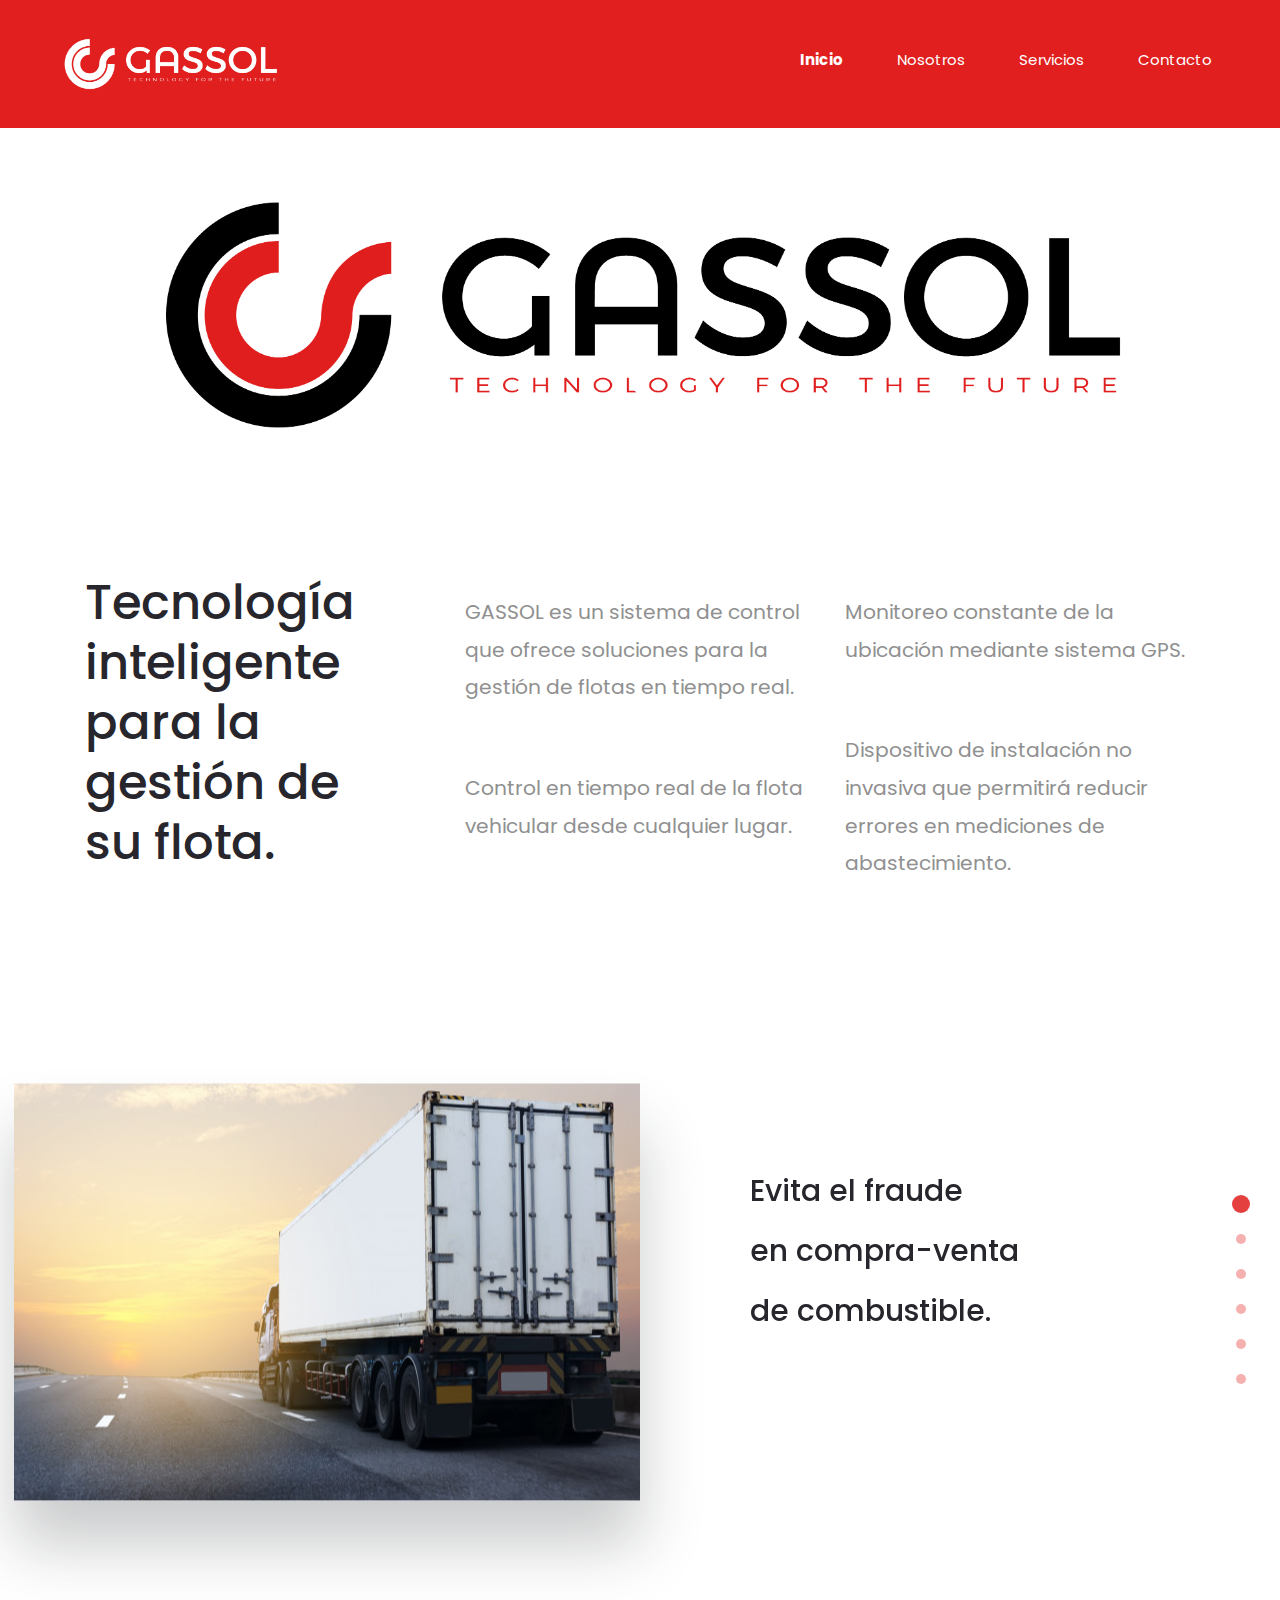
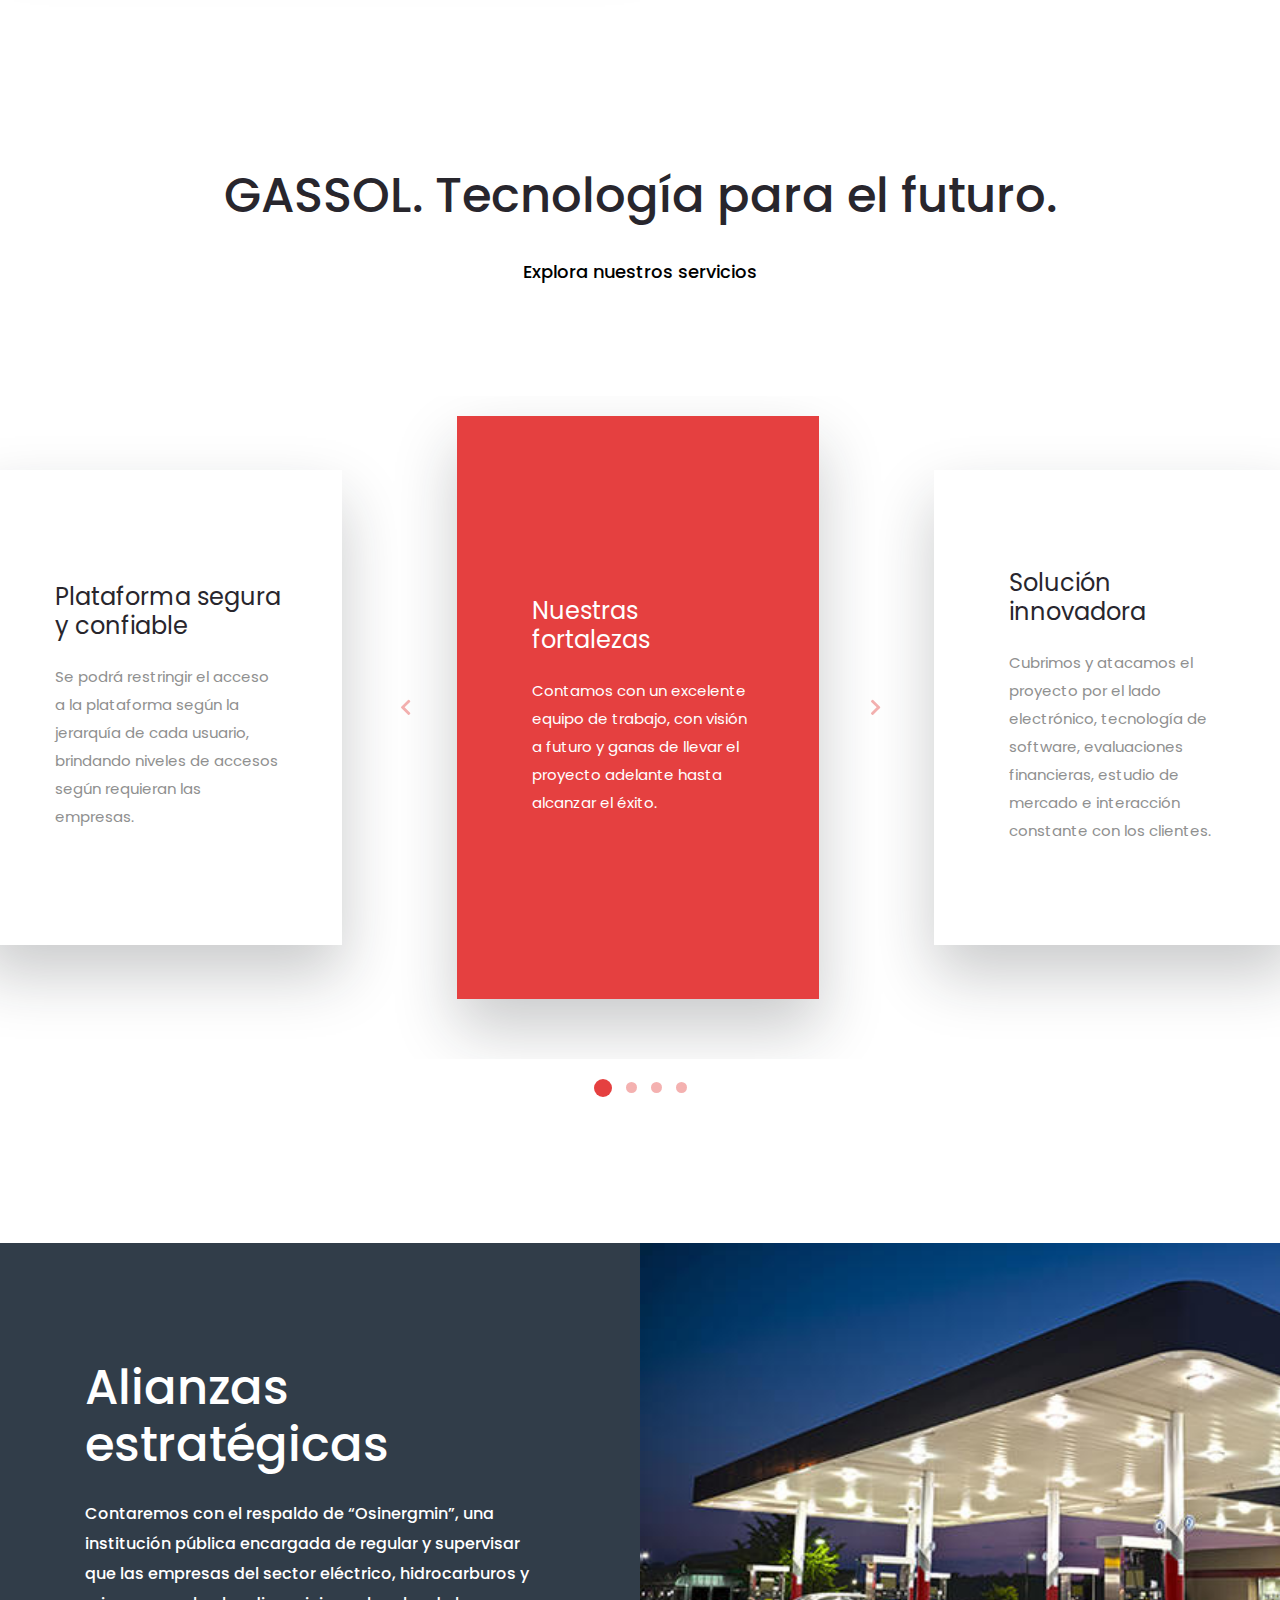
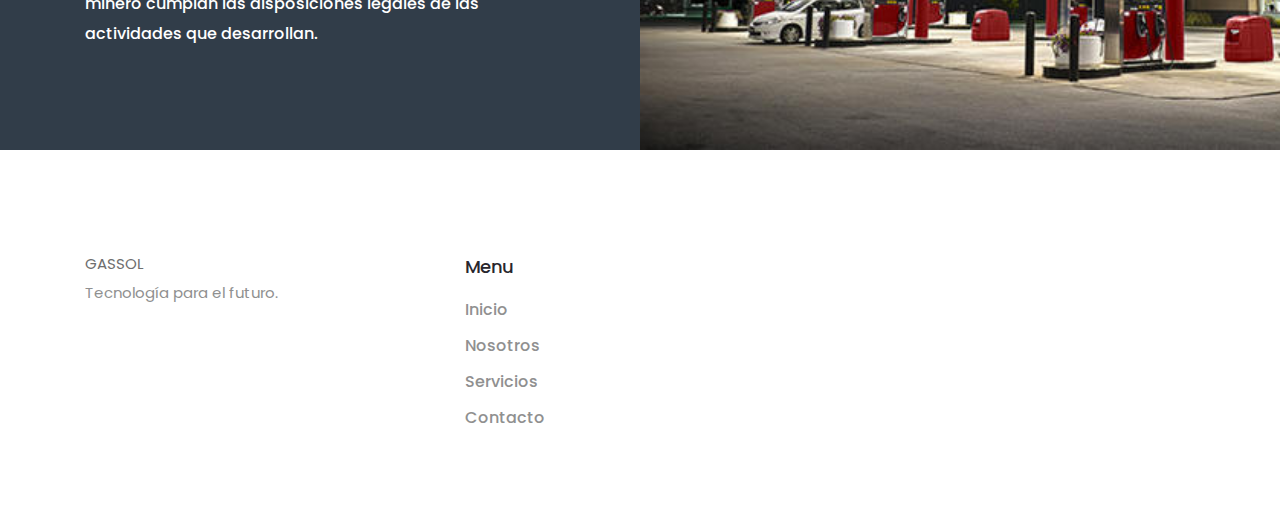
<file: index.html>
<!DOCTYPE html>
<html lang="en">
<head>
<title>Gassol</title>
<meta charset="utf-8">
<meta http-equiv="X-UA-Compatible" content="IE=edge">
<meta name="description" content="RanGO Project">
<meta name="viewport" content="width=device-width, initial-scale=1">
<link rel="stylesheet" type="text/css" href="styles/bootstrap4/bootstrap.min.css">
<link href="plugins/fontawesome-free-5.0.1/css/fontawesome-all.css" rel="stylesheet" type="text/css">
<link rel="stylesheet" type="text/css" href="plugins/OwlCarousel2-2.2.1/owl.carousel.css">
<link rel="stylesheet" type="text/css" href="plugins/OwlCarousel2-2.2.1/owl.theme.default.css">
<link rel="stylesheet" type="text/css" href="plugins/OwlCarousel2-2.2.1/animate.css">
<link rel="stylesheet" type="text/css" href="plugins/slick-1.8.0/slick.css">
<link href="plugins/icon-font/styles.css" rel="stylesheet" type="text/css">
<link rel="stylesheet" type="text/css" href="styles/main_styles.css">
<link rel="stylesheet" type="text/css" href="styles/responsive.css">
</head>

<body>

<div class="super_container">
	
	<!-- Header -->

	<header class="header d-flex flex-row justify-content-end align-items-center trans_200">
		
		<!-- Logo -->
		<div class="logo mr-auto">
			<img src="images/gassol_header.png" alt="header-logo" height="100" />
		</div>

		<!-- Navigation -->
		<nav class="main_nav justify-self-end text-right">
			<ul>
				<li class="active"><a href="#">Inicio</a></li>
				<li><a href="about.html">Nosotros</a></li>
				<li><a href="services.html">Servicios</a></li>
				<li><a href="contact.html">Contacto</a></li>
			</ul>
		</nav>

		<!-- Hamburger -->
		<div class="hamburger_container bez_1">
			<i class="fas fa-bars trans_200"></i>
		</div>
		
	</header>

	<!-- Menu -->

	<div class="menu_container">
		<div class="menu menu_mm text-right">
			<div class="menu_close"><i class="far fa-times-circle trans_200"></i></div>
			<ul class="menu_mm">
				<li class="menu_mm active"><a href="#">Inicio</a></li>
				<li class="menu_mm"><a href="about.html">Nosotros</a></li>
				<li class="menu_mm"><a href="services.html">Servicios</a></li>
				<li class="menu_mm"><a href="contact.html">Contacto</a></li>
			</ul>
		</div>
	</div>

	<!-- Home -->

	<div class="home">
		<div class="home_background_container prlx_parent">
			<div class="home_background" style="background-image:url(images/gassol_bg.png)"></div>
		</div>
		
		<div class="next_section_scroll">
			<div class="next_section nav_links" data-scroll-to=".icon_boxes">
				<i class="fas fa-chevron-down trans_200"></i>
				<i class="fas fa-chevron-down trans_200"></i>
			</div>
		</div>
			
	</div>

	<!-- Icon Boxes -->

	<div class="icon_boxes">
		<div class="container">
			<div class="row">
				<div class="col-lg-4">
					<div class="icon_box_title">
						<h1>Tecnología inteligente para la gestión de su flota.</h1>
					</div>
				</div>

				<div class="col-lg-4 icon_box_col">

					<!-- Icon Box Item -->
					<div class="icon_box_item">
						<!-- <h2>Great team</h2> -->
						<p>GASSOL es un sistema de control que ofrece soluciones para la gestión de flotas en tiempo real.</p>
					</div>

					<!-- Icon Box Item -->
					<div class="icon_box_item">
						<p>Control en tiempo real de la flota vehicular desde cualquier lugar.</p>
					</div>

				</div>

				<div class="col-lg-4 icon_box_col">

					<!-- Icon Box Item -->
					<div class="icon_box_item">
						<p>Monitoreo constante de la ubicación mediante sistema GPS.</p>
					</div>

					<!-- Icon Box Item -->
					<div class="icon_box_item">
						<p>Dispositivo de instalación no invasiva que permitirá reducir errores en mediciones de abastecimiento.</p>
					</div>
					
				</div>
			</div>
		</div>
	</div>

	<!-- Vertical Slider Section -->

	<div class="v_slider_section">
		<div class="container fill_height">
			<div class="row fill_height">

				<div class="col-lg-6 v_slider_section_image">
					<div class="v_slider_image">
						<img src="images/gassol_camion.jpg" alt="">
					</div>
				</div>

				<div class="col-lg-5 offset-lg-1 v_slider_content d-flex flex-column justify-content-center">
					<div class="v_slider_container">

						<!-- Vertical Slider -->
						<div class="v_slider">

							<!-- Vertical Slider Item -->
							<div class="v_slider_item">
								<h1>Evita el fraude</h1>
								<h1>en compra-venta</h1>
								<h1>de combustible.</h1>
							</div>

							<!-- Vertical Slider Item -->
							<div class="v_slider_item">
								<h1>Impide el manejo</h1>
								<h1>no autorizado</h1>
								<h1>de combustible.</h1>
							</div>

							<!-- Vertical Slider Item -->
							<div class="v_slider_item">
								<h1>Alta precisión en</h1>
								<h1>medición de abastecimiento</h1>
								<h1>de combustible.</h1>
							</div>

							<!-- Vertical Slider Item -->
							<div class="v_slider_item">
								<h1>Información detallada</h1>
								<h1>del rendimiento</h1>
								<h1>de combustible.</h1>
							</div>

							<!-- Vertical Slider Item -->
							<div class="v_slider_item">
								<h1>Gestiona la información</h1>
							  <h1>para el análisis</h1>
								<h1>detallado.</h1>
							</div>

							<!-- Vertical Slider Item -->
							<div class="v_slider_item">
								<h1>Proporciona un</h1>
								<h1>historial de recargas.</h1>
							</div>

						</div>
					</div>
				</div>

			</div>
		</div>
	</div>


	<!-- Services -->

	<div class="services">
		<div class="container">
			<div class="row">
				<div class="col text-center">
					<div class="section_title">
						<h1>GASSOL. Tecnología para el futuro.</h1>
						<span>Explora nuestros servicios</span>
					</div>
				</div>
			</div>
		</div>

		<div class="h_slider_container services_slider_container">
			<div class="service_slider_outer">
				<!-- Services Slider -->
				<div class="owl-carousel owl-theme services_slider">
					
					<!-- Services Slider Item-->
					<div class="owl-item services_item">
						<div class="services_item_inner">
							<div class="service_item_content">
								<div class="service_item_title">
									<h2>Nuestras fortalezas</h2>
								</div>
								<p>Contamos con un excelente equipo de trabajo, con
									visión a futuro y ganas de llevar el proyecto adelante
									hasta alcanzar el éxito.</p>
							</div>
						</div>
					</div>

					<!-- Services Slider Item-->
					<div class="owl-item services_item">
						<div class="services_item_inner">
							<div class="service_item_content">
								<div class="service_item_title">
									<h2>Solución innovadora</h2>
								</div>
								<p>Cubrimos y atacamos el
									proyecto por el lado electrónico, tecnología de
									software, evaluaciones financieras, estudio de
									mercado e interacción constante con los clientes.</p>
							</div>
						</div>
					</div>

					<!-- Services Slider Item-->
					<div class="owl-item services_item">
						<div class="services_item_inner">
							<div class="service_item_content">
								<div class="service_item_title">
									<h2>Gestión de flotas</h2>
								</div>
								<p>Contamos con un desarrollo
									tecnológico innovador, que ofrece a los clientes la
									oportunidad de controlar y monitorear a toda su flota
									en tiempo real, desde cualquier parte del país y en
									cualquier vehículo.</p>
							</div>
						</div>
					</div>

					<!-- Services Slider Item-->
					<div class="owl-item services_item">
						<div class="services_item_inner">
							<div class="service_item_content">
								<div class="service_item_title">
									<h2>Plataforma segura y confiable</h2>
								</div>
								<p>Se podrá restringir el acceso a la plataforma según la jerarquía de cada
									usuario, brindando niveles de accesos según requieran las empresas.</p>
							</div>
						</div>
					</div>
				</div>
			
				<div class="services_slider_nav services_slider_nav_left"><i class="fas fa-chevron-left trans_200"></i></div>
				<div class="services_slider_nav services_slider_nav_right"><i class="fas fa-chevron-right trans_200"></i></div>

			</div>
		</div>
	</div>

	<!-- Features -->

	<!-- Call to action -->

	<div class="cta">		
		<div class="container">
			<div class="row">
				<div class="col-lg-5 order-lg-1 order-2">
					<div class="cta_content">
						<h1>Alianzas estratégicas</h1>
						<p>Contaremos con el respaldo de “Osinergmin”, una institución
							pública encargada de regular y supervisar que las empresas del sector
							eléctrico, hidrocarburos y minero cumplan las disposiciones legales de las
							actividades que desarrollan.</p>
					</div>
				</div>

				<div class="col-lg-6 offset-lg-1 order-lg-2 order-1">
					<div class="cta_image d-flex flex-column justify-content-end">
						<img src="images/gassol_grifo.jpg">
					</div>
				</div>
			</div>
		</div>
	</div>

	<!-- Footer -->

	<footer class="footer">
		<div class="container">
			<div class="row">	
				<div class="col-lg-4">
					<!-- Footer Intro -->
					<div class="footer_intro">

						<!-- Logo -->
						<div class="logo footer_logo">
							GASSOL
						</div>

						<p>Tecnología para el futuro.</p>
					</div>

				</div>

				<!-- Footer Menu -->
				<div class="col-lg-2">

					<div class="footer_col">
						<div class="footer_col_title">Menu</div>
						<ul>
							<li><a href="#">Inicio</a></li>
							<li><a href="#">Nosotros</a></li>
							<li><a href="#">Servicios</a></li>
							<li><a href="#">Contacto</a></li>
						</ul>
					</div>

				</div>

			</div>

			<div class="row">
				<div class="col">
					<!-- Copyright -->
					<div class="footer_cr_2">Todos los derechos reservados</div>
				</div>
			</div>
		</div>
	</footer>

</div>

<script src="js/jquery-3.2.1.min.js"></script>
<script src="styles/bootstrap4/popper.js"></script>
<script src="styles/bootstrap4/bootstrap.min.js"></script>
<script src="plugins/greensock/TweenMax.min.js"></script>
<script src="plugins/greensock/TimelineMax.min.js"></script>
<script src="plugins/scrollmagic/ScrollMagic.min.js"></script>
<script src="plugins/greensock/animation.gsap.min.js"></script>
<script src="plugins/greensock/ScrollToPlugin.min.js"></script>
<script src="plugins/slick-1.8.0/slick.js"></script>
<script src="plugins/OwlCarousel2-2.2.1/owl.carousel.js"></script>
<script src="plugins/scrollTo/jquery.scrollTo.min.js"></script>
<script src="plugins/easing/easing.js"></script>
<script src="js/custom.js"></script>
</body>

</html>
</file>
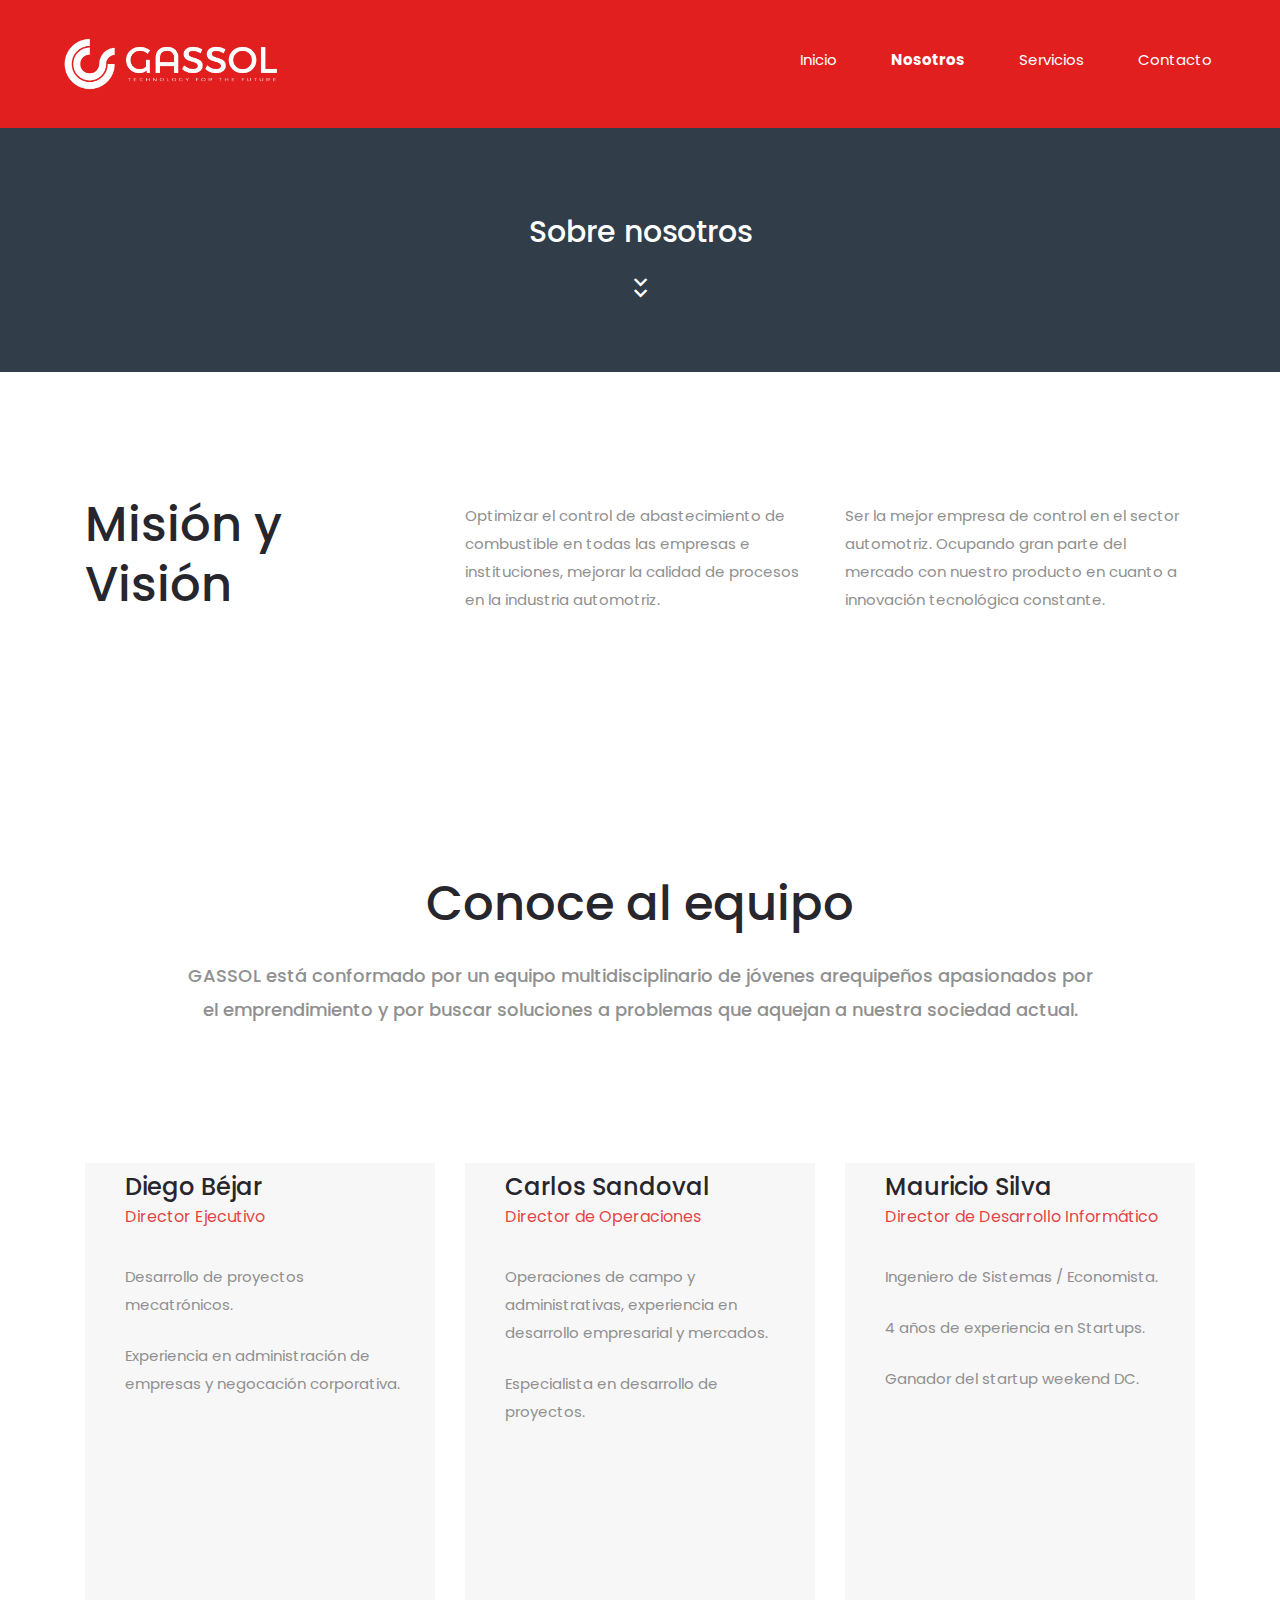
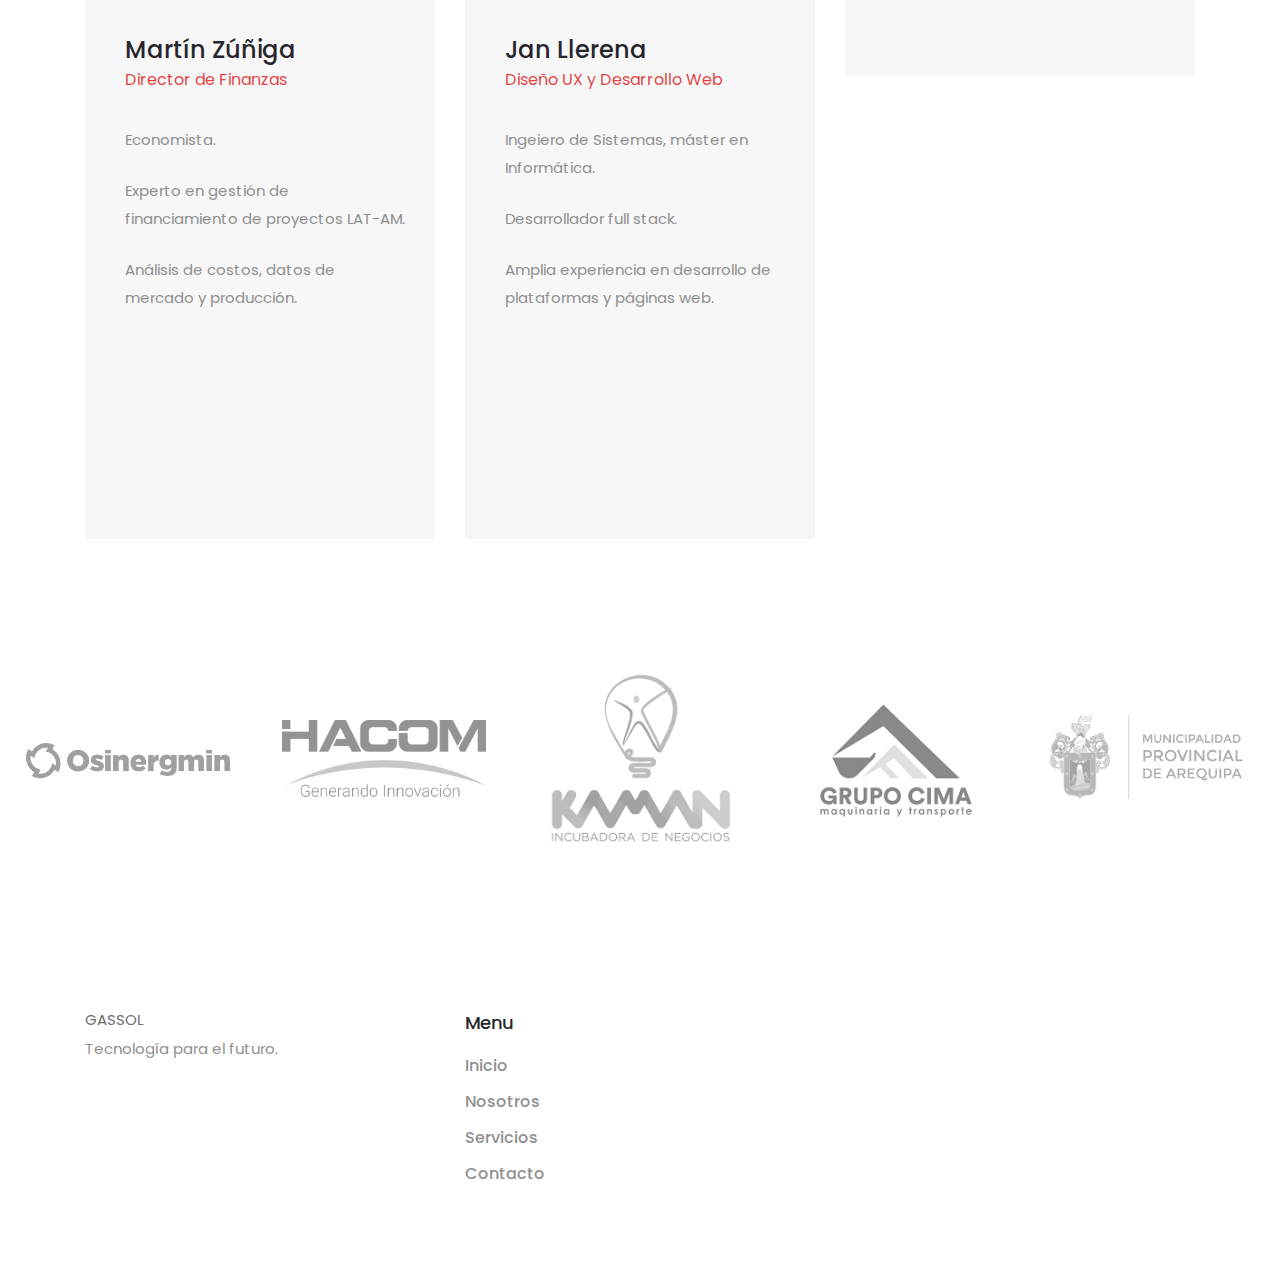
<file: about.html>
<!DOCTYPE html>
<html lang="en">
<head>
<title>Gassol</title>
<meta charset="utf-8">
<meta http-equiv="X-UA-Compatible" content="IE=edge">
<meta name="description" content="RanGO Project">
<meta name="viewport" content="width=device-width, initial-scale=1">
<link rel="stylesheet" type="text/css" href="styles/bootstrap4/bootstrap.min.css">
<link href="plugins/fontawesome-free-5.0.1/css/fontawesome-all.css" rel="stylesheet" type="text/css">
<link rel="stylesheet" type="text/css" href="plugins/OwlCarousel2-2.2.1/owl.carousel.css">
<link rel="stylesheet" type="text/css" href="plugins/OwlCarousel2-2.2.1/owl.theme.default.css">
<link rel="stylesheet" type="text/css" href="plugins/OwlCarousel2-2.2.1/animate.css">
<link rel="stylesheet" type="text/css" href="plugins/slick-1.8.0/slick.css">
<link rel="stylesheet" type="text/css" href="styles/about_styles.css">
<link rel="stylesheet" type="text/css" href="styles/about_responsive.css">
</head>

<body>

<div class="super_container">
	<!-- Header -->

	<header class="header d-flex flex-row justify-content-end align-items-center trans_200">
		
			<!-- Logo -->
			<div class="logo mr-auto">
				<img src="images/gassol_header.png" alt="header-logo" height="100" />
			</div>
	
			<!-- Navigation -->
			<nav class="main_nav justify-self-end text-right">
				<ul>
					<li><a href="index.html">Inicio</a></li>
					<li class="active"><a href="about.html">Nosotros</a></li>
					<li><a href="services.html">Servicios</a></li>
					<li><a href="contact.html">Contacto</a></li>
				</ul>
			</nav>
	
			<!-- Hamburger -->
			<div class="hamburger_container bez_1">
				<i class="fas fa-bars trans_200"></i>
			</div>
			
		</header>

	<!-- Menu -->

	<div class="menu_container">
		<div class="menu menu_mm text-right">
			<div class="menu_close"><i class="far fa-times-circle trans_200"></i></div>
			<ul class="menu_mm">
				<li class="menu_mm"><a href="index.html">Inicio</a></li>
				<li class="menu_mm active"><a href="about.html">Nosotros</a></li>
				<li class="menu_mm"><a href="services.html">Servicios</a></li>
				<li class="menu_mm"><a href="contact.html">Contacto</a></li>
			</ul>
		</div>
	</div>

	<!-- Home -->

	<div class="home">
		<div class="home_background_container prlx_parent">
			<div class="home_background" style="background-color:#313D49"></div>
		</div>
		
		<div class="home_title">
			<h2>Sobre nosotros</h2>
			<div class="next_section_scroll">
				<div class="next_section nav_links" data-scroll-to=".icon_boxes">
					<i class="fas fa-chevron-down trans_200"></i>
					<i class="fas fa-chevron-down trans_200"></i>
				</div>
			</div>
		</div>
	
	</div>

	<!-- Icon Boxes -->

	<div class="icon_boxes">
		<div class="container">
			<div class="row">
				<div class="col-lg-4">
					<div class="icon_box_title">
						<h1>Misión y Visión</h1>
					</div>
				</div>

				<div class="col-lg-4 icon_box_col">

					<!-- Icon Box Item -->
					<div class="icon_box_paragraph">
						<p>Optimizar el control de abastecimiento de combustible
								en todas las empresas e instituciones, mejorar la calidad de
								procesos en la industria automotriz.</p>
					</div>

				</div>

				<div class="col-lg-4 icon_box_col">

					<!-- Icon Box Item -->
					<div class="icon_box_paragraph">
						<p>Ser la mejor empresa de control en el sector automotriz.
								Ocupando gran parte del mercado con nuestro producto en
								cuanto a innovación tecnológica constante.</p>
					</div>
					
				</div>
			</div>
		</div>
	</div>

	<!-- Team -->

	<div class="team">
		<div class="container">
			<div class="row">
				<div class="col-lg-10 offset-lg-1 text-lg-center text-left team_title">
					<h1>Conoce al equipo</h1>
					<p>GASSOL está conformado por un equipo multidisciplinario de jóvenes arequipeños apasionados por el emprendimiento y por buscar soluciones a problemas que aquejan a nuestra sociedad actual.</p>
				</div>
			</div>
			<div class="row">
				
				<!-- Team Item -->
				<div class="col-lg-4 team_col">
					<div class="team_container trans_200">
						<!-- <div class="team_member_image"><img src="images/team_1.jpg" alt=""></div> -->
						<div class="team_member_content">
							<div class="team_member_name">Diego Béjar</div>
							<div class="team_member_title">Director Ejecutivo</div>
							<p>Desarrollo de proyectos mecatrónicos.</p>
							<p>Experiencia en administración de empresas y negocación corporativa.</p>
						</div>
					</div>
				</div>
				
				<!-- Team Item -->
				<div class="col-lg-4 team_col">
					<div class="team_container trans_200">
						<!-- <div class="team_member_image"><img src="images/team_2.jpg" alt=""></div> -->
						<div class="team_member_content">
							<div class="team_member_name">Carlos Sandoval</div>
							<div class="team_member_title">Director de Operaciones</div>
							<p>Operaciones de campo y administrativas, experiencia en desarrollo empresarial y mercados.</p>
							<p>Especialista en desarrollo de proyectos.</p>
						</div>
					</div>
				</div>
				
				<!-- Team Item -->
				<div class="col-lg-4 team_col">
					<div class="team_container trans_200">
						<!-- <div class="team_member_image"><img src="images/team_3.jpg" alt=""></div> -->
						<div class="team_member_content">
							<div class="team_member_name">Mauricio Silva</div>
							<div class="team_member_title">Director de Desarrollo Informático</div>
							<p>Ingeniero de Sistemas / Economista.</p>
							<p>4 años de experiencia en Startups.</p>
							<p>Ganador del startup weekend DC.</p>
						</div>
					</div>
				</div>

				<!-- Team Item -->
				<div class="col-lg-4 team_col">
					<div class="team_container trans_200">
						<!-- <div class="team_member_image"><img src="images/team_3.jpg" alt=""></div> -->
						<div class="team_member_content">
							<div class="team_member_name">Martín Zúñiga</div>
							<div class="team_member_title">Director de Finanzas</div>
							<p>Economista.</p>
							<p>Experto en gestión de financiamiento de proyectos LAT-AM.</p>
							<p>Análisis de costos, datos de mercado y producción.</p>
						</div>
					</div>
				</div>

				<!-- Team Item -->
				<div class="col-lg-4 team_col">
					<div class="team_container trans_200">
						<!-- <div class="team_member_image"><img src="images/team_3.jpg" alt=""></div> -->
						<div class="team_member_content">
							<div class="team_member_name">Jan Llerena</div>
							<div class="team_member_title">Diseño UX y Desarrollo Web</div>
							<p>Ingeiero de Sistemas, máster en Informática.</p>
							<p>Desarrollador full stack.</p>
							<p>Amplia experiencia en desarrollo de plataformas y páginas web.</p>
						</div>
					</div>
				</div>
	
			</div>
		</div>
	</div>

	<!-- Clients -->

	<div class="clients">
		<!-- Clients Slider -->

		<div class="clients_slider_container">
			<div class="owl-carousel owl-theme clients_slider">

				<!-- Slider Item -->
				<div class="owl-item clients_item">
					<div class="client_item_background trans_200">
						<img src="images/osinergmin.png" alt="">
					</div>
				</div>

				<!-- Slider Item -->
				<div class="owl-item clients_item">
					<div class="client_item_background trans_200">
						<img src="images/hacom.png" alt="">
					</div>
				</div>

				<!-- Slider Item -->
				<div class="owl-item clients_item">
					<div class="client_item_background trans_200">
						<img src="images/kaman.png" alt="">
					</div>
				</div>

				<!-- Slider Item -->
				<div class="owl-item clients_item">
					<div class="client_item_background trans_200">
						<img src="images/cima.png" alt="">
					</div>
				</div>

				<!-- Slider Item -->
				<div class="owl-item clients_item">
					<div class="client_item_background trans_200">
						<img src="images/municipalidad.png" alt="">
					</div>
				</div>

			</div>
		</div>
	</div>

	<!-- Footer -->
	<footer class="footer">
			<div class="container">
				<div class="row">	
					<div class="col-lg-4">
						<!-- Footer Intro -->
						<div class="footer_intro">
	
							<!-- Logo -->
							<div class="logo footer_logo">
								GASSOL
							</div>
	
							<p>Tecnología para el futuro.</p>
						</div>
	
					</div>
	
					<!-- Footer Menu -->
					<div class="col-lg-2">
	
						<div class="footer_col">
							<div class="footer_col_title">Menu</div>
							<ul>
								<li><a href="#">Inicio</a></li>
								<li><a href="#">Nosotros</a></li>
								<li><a href="#">Servicios</a></li>
								<li><a href="#">Contacto</a></li>
							</ul>
						</div>
	
					</div>
	
				</div>
	
				<div class="row">
					<div class="col">
						<!-- Copyright -->
						<div class="footer_cr_2">Todos los derechos reservados</div>
					</div>
				</div>
			</div>
		</footer>

</div>

<script src="js/jquery-3.2.1.min.js"></script>
<script src="styles/bootstrap4/popper.js"></script>
<script src="styles/bootstrap4/bootstrap.min.js"></script>
<script src="plugins/greensock/TweenMax.min.js"></script>
<script src="plugins/greensock/TimelineMax.min.js"></script>
<script src="plugins/scrollmagic/ScrollMagic.min.js"></script>
<script src="plugins/greensock/animation.gsap.min.js"></script>
<script src="plugins/greensock/ScrollToPlugin.min.js"></script>
<script src="plugins/slick-1.8.0/slick.js"></script>
<script src="plugins/OwlCarousel2-2.2.1/owl.carousel.js"></script>
<script src="plugins/scrollTo/jquery.scrollTo.min.js"></script>
<script src="plugins/easing/easing.js"></script>
<script src="js/about_custom.js"></script>
</body>

</html>
</file>
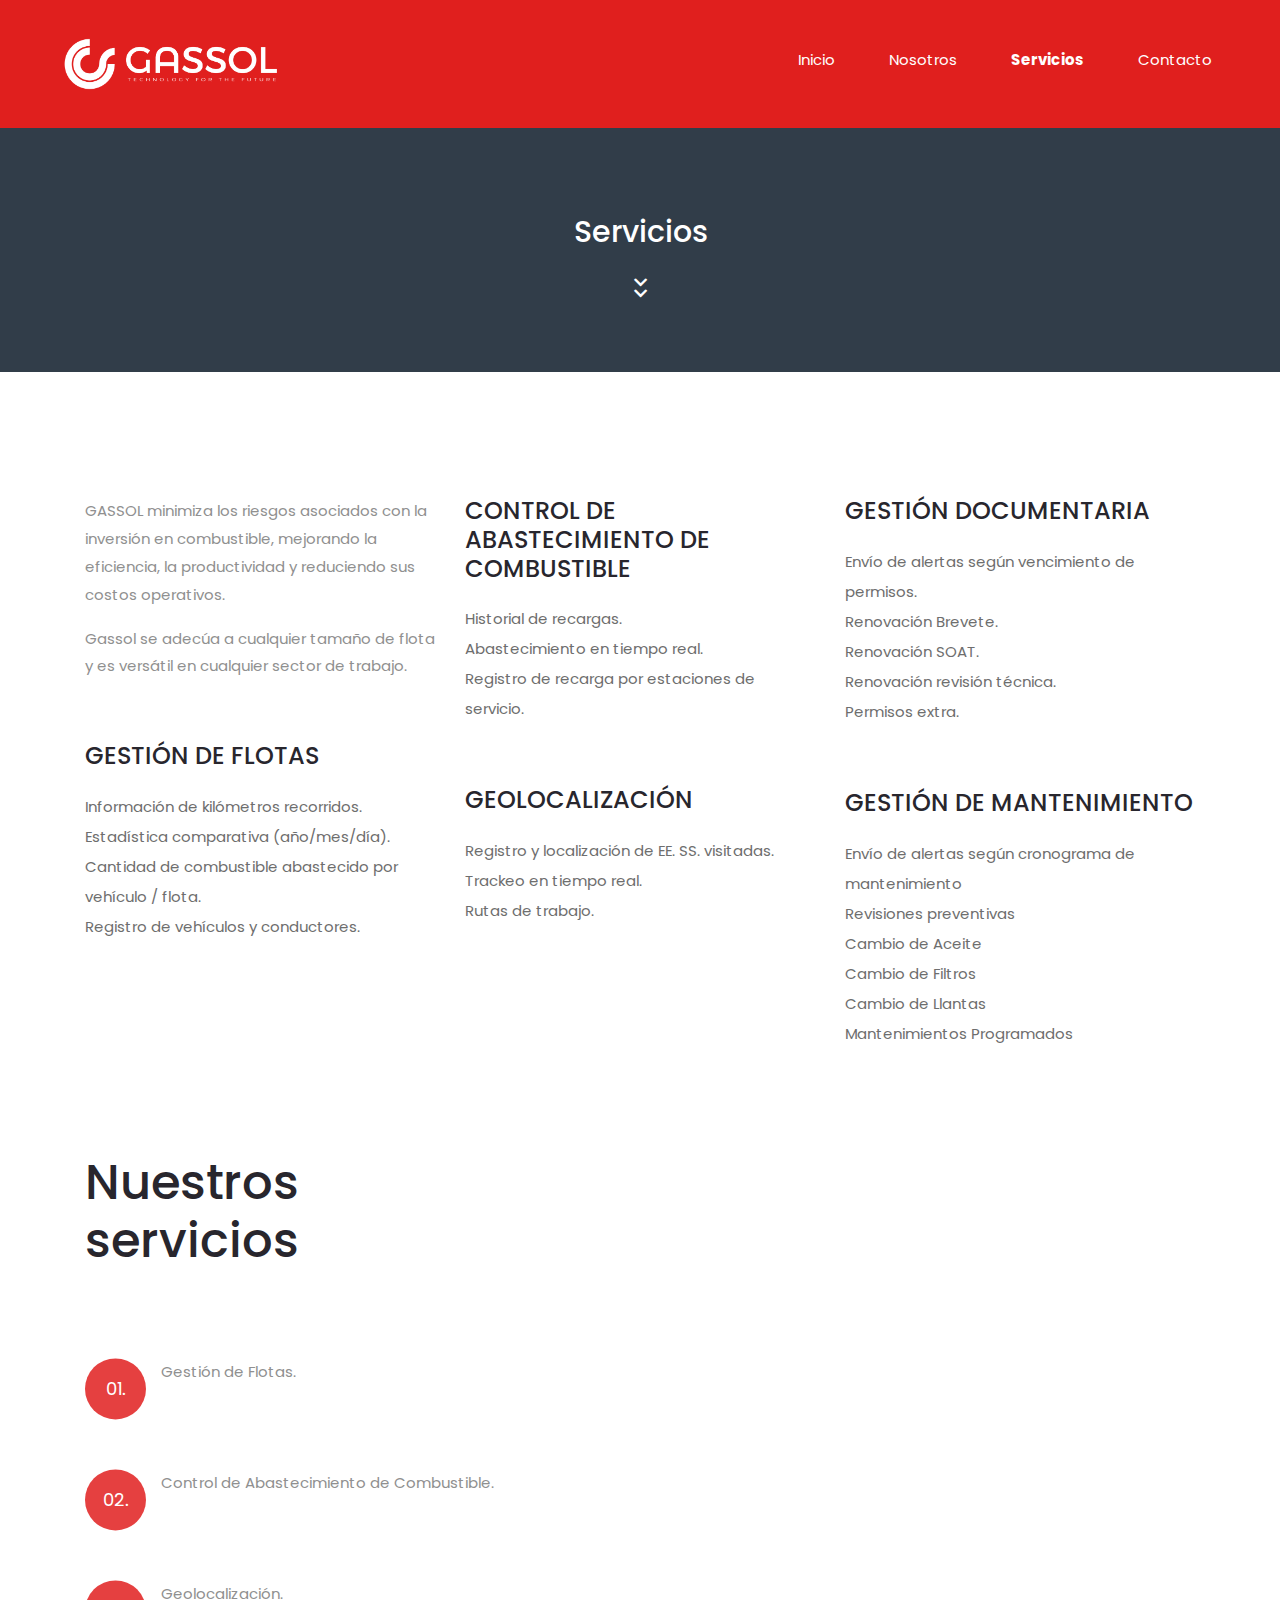
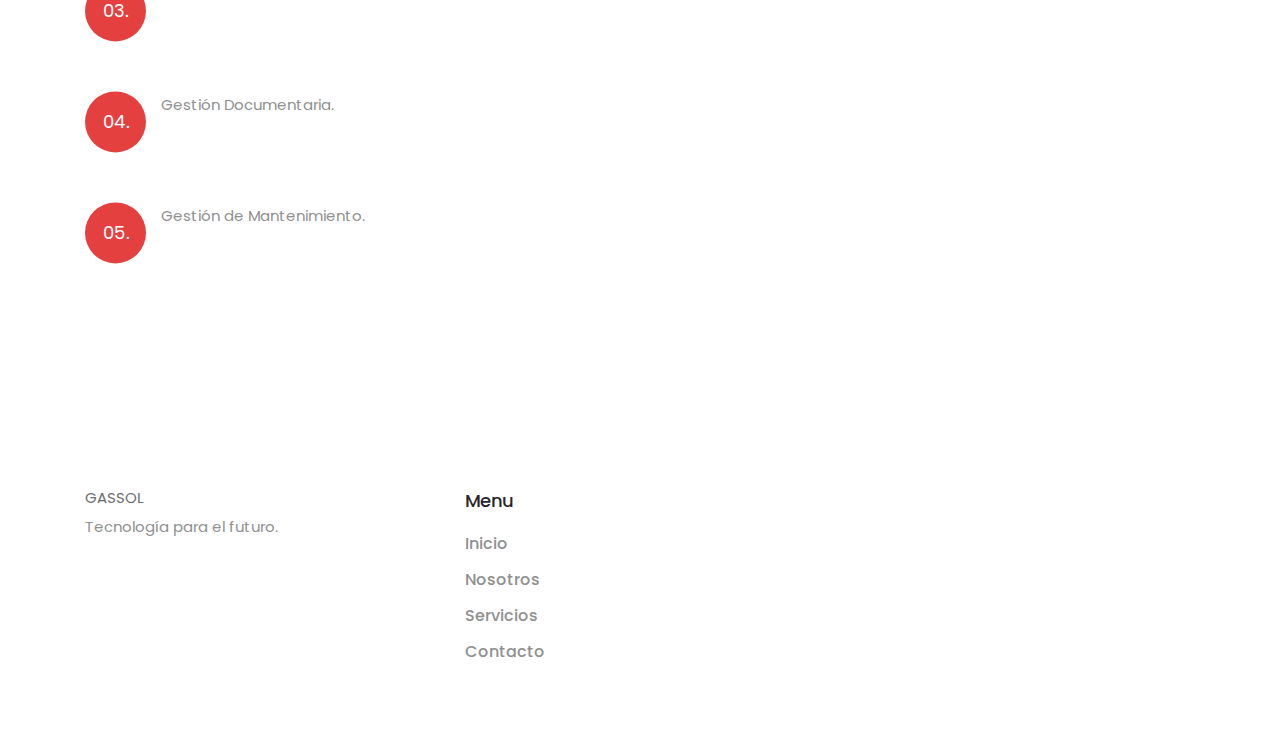
<file: services.html>
<!DOCTYPE html>
<html lang="en">
<head>
<title>Gassol</title>
<meta charset="utf-8">
<meta http-equiv="X-UA-Compatible" content="IE=edge">
<meta name="description" content="RanGO Project">
<meta name="viewport" content="width=device-width, initial-scale=1">
<link rel="stylesheet" type="text/css" href="styles/bootstrap4/bootstrap.min.css">
<link href="plugins/fontawesome-free-5.0.1/css/fontawesome-all.css" rel="stylesheet" type="text/css">
<link rel="stylesheet" type="text/css" href="plugins/OwlCarousel2-2.2.1/owl.carousel.css">
<link rel="stylesheet" type="text/css" href="plugins/OwlCarousel2-2.2.1/owl.theme.default.css">
<link rel="stylesheet" type="text/css" href="plugins/OwlCarousel2-2.2.1/animate.css">
<link rel="stylesheet" type="text/css" href="plugins/slick-1.8.0/slick.css">
<link rel="stylesheet" type="text/css" href="styles/services_styles.css">
<link rel="stylesheet" type="text/css" href="styles/services_responsive.css">
</head>

<body>

<div class="super_container">
	
	<!-- Header -->

	<header class="header d-flex flex-row justify-content-end align-items-center trans_200">
		
			<!-- Logo -->
			<div class="logo mr-auto">
				<img src="images/gassol_header.png" alt="header-logo" height="100" />
			</div>
	
			<!-- Navigation -->
			<nav class="main_nav justify-self-end text-right">
				<ul>
					<li><a href="index.html">Inicio</a></li>
					<li><a href="about.html">Nosotros</a></li>
					<li class="active"><a href="#">Servicios</a></li>
					<li><a href="contact.html">Contacto</a></li>
				</ul>
			</nav>
	
			<!-- Hamburger -->
			<div class="hamburger_container bez_1">
				<i class="fas fa-bars trans_200"></i>
			</div>
			
		</header>

	<!-- Menu -->

	<div class="menu_container">
			<div class="menu menu_mm text-right">
				<div class="menu_close"><i class="far fa-times-circle trans_200"></i></div>
				<ul class="menu_mm">
					<li class="menu_mm"><a href="index.html">Inicio</a></li>
					<li class="menu_mm"><a href="about.html">Nosotros</a></li>
					<li class="menu_mm active"><a href="services.html">Servicios</a></li>
					<li class="menu_mm"><a href="contact.html">Contacto</a></li>
				</ul>
			</div>
		</div>

	<!-- Home -->

	<div class="home">
			<div class="home_background_container prlx_parent">
				<div class="home_background" style="background-color:#313D49"></div>
			</div>
				
		<div class="home_title">
			<h2>Servicios</h2>
			<div class="next_section_scroll">
				<div class="next_section nav_links" data-scroll-to=".service_boxes">
					<i class="fas fa-chevron-down trans_200"></i>
					<i class="fas fa-chevron-down trans_200"></i>
				</div>
			</div>
		</div>
	
	</div>

	<!-- Service Boxes -->

	<div class="service_boxes">

		<div class="container">
			<div class="row">
				<div class="col-lg-4 service_col">

					<!-- Service Item -->
					<div class="service_item">
						<p>
							GASSOL minimiza los riesgos asociados con la inversión en combustible, mejorando la eficiencia, la
							productividad y reduciendo sus costos operativos.
						</p>
						<p>
							Gassol se adecúa a cualquier tamaño de flota y es versátil en cualquier sector de trabajo.
						</p>
					</div>

					<!-- Service Item -->
					<div class="service_item">
						<h2>GESTIÓN DE FLOTAS</h2>
						<ul>
								<li>Información de kilómetros recorridos.</li>
								<li>Estadística comparativa (año/mes/día).</li>
								<li>Cantidad de combustible abastecido por vehículo / flota.</li>
								<li>Registro de vehículos y conductores.</li>
						</ul>
					</div>

				</div>

				<div class="col-lg-4 service_col">

					<!-- Service Item -->
					<div class="service_item">
						<h2>CONTROL DE ABASTECIMIENTO DE COMBUSTIBLE</h2>
						<ul>
								<li>Historial de recargas.</li>
								<li>Abastecimiento en tiempo real.</li>
								<li>Registro de recarga por estaciones de servicio.</li>
						</ul>
					</div>

					<!-- Service Item -->
					<div class="service_item">
						<h2>GEOLOCALIZACIÓN</h2>
						<ul>
								<li>Registro y localización de EE. SS. visitadas.</li>
								<li>Trackeo en tiempo real.</li>
								<li>Rutas de trabajo.</li>
						</ul>
					</div>

				</div>

				<div class="col-lg-4 service_col">

					<!-- Service Item -->
					<div class="service_item">
						<h2>GESTIÓN DOCUMENTARIA</h2>
						<ul>
								<li>Envío de alertas según vencimiento de permisos.</li>
								<li>Renovación Brevete.</li>
								<li>Renovación SOAT.</li>
								<li>Renovación revisión técnica.</li>
								<li>Permisos extra.</li>
						</ul>
					</div>

					<!-- Service Item -->
					<div class="service_item">
						<h2>GESTIÓN DE MANTENIMIENTO</h2>
						<ul>
								<li>Envío de alertas según cronograma de mantenimiento</li>
								<li>Revisiones preventivas</li>
								<li>Cambio de Aceite</li>
								<li>Cambio de Filtros</li>
								<li>Cambio de Llantas</li>
								<li>Mantenimientos Programados</li>								
						</ul>
					</div>

				</div>
			</div>
		</div>

	</div>

	<!-- Device -->

	<div class="device">
		
		<div class="container">
			<div class="row">
				
				<div class="col-lg-6 order-lg-1 order-2">
					<div class="device_content">
						<h1>Nuestros servicios</h1>
						<ul class="device_items">
							<li class="device_item clearfix">
								<span>01.</span>
								<p>Gestión de Flotas.</p>
							</li>
							<li class="device_item clearfix">
								<span>02.</span>
								<p>Control de Abastecimiento de Combustible.</p>
							</li>
							<li class="device_item clearfix">
								<span>03.</span>
								<p>Geolocalización.</p>
							</li>
							<li class="device_item clearfix">
								<span>04.</span>
								<p>Gestión Documentaria.</p>
							</li>
							<li class="device_item clearfix">
								<span>05.</span>
								<p>Gestión de Mantenimiento.</p>
							</li>
						</ul>
					</div>
				</div>

			</div>
		</div>

	</div>

	<!-- Footer -->
	<footer class="footer">
			<div class="container">
				<div class="row">	
					<div class="col-lg-4">
						<!-- Footer Intro -->
						<div class="footer_intro">
	
							<!-- Logo -->
							<div class="logo footer_logo">
								GASSOL
							</div>
	
							<p>Tecnología para el futuro.</p>
						</div>
	
					</div>
	
					<!-- Footer Menu -->
					<div class="col-lg-2">
	
						<div class="footer_col">
							<div class="footer_col_title">Menu</div>
							<ul>
								<li><a href="#">Inicio</a></li>
								<li><a href="#">Nosotros</a></li>
								<li><a href="#">Servicios</a></li>
								<li><a href="#">Contacto</a></li>
							</ul>
						</div>
	
					</div>
	
				</div>
	
				<div class="row">
					<div class="col">
						<!-- Copyright -->
						<div class="footer_cr_2">Todos los derechos reservados</div>
					</div>
				</div>
			</div>
		</footer>
</div>

<script src="js/jquery-3.2.1.min.js"></script>
<script src="styles/bootstrap4/popper.js"></script>
<script src="styles/bootstrap4/bootstrap.min.js"></script>
<script src="plugins/greensock/TweenMax.min.js"></script>
<script src="plugins/greensock/TimelineMax.min.js"></script>
<script src="plugins/scrollmagic/ScrollMagic.min.js"></script>
<script src="plugins/greensock/animation.gsap.min.js"></script>
<script src="plugins/greensock/ScrollToPlugin.min.js"></script>
<script src="plugins/slick-1.8.0/slick.js"></script>
<script src="plugins/OwlCarousel2-2.2.1/owl.carousel.js"></script>
<script src="plugins/scrollTo/jquery.scrollTo.min.js"></script>
<script src="plugins/easing/easing.js"></script>
<script src="js/services_custom.js"></script>
</body>

</html>
</file>
<file: plugins/icon-font/styles.css>
@charset "UTF-8";

@font-face {
  font-family: "outlined-iconset";
  src:url("fonts/outlined-iconset.eot");
  src:url("fonts/outlined-iconset.eot?#iefix") format("embedded-opentype"),
    url("fonts/outlined-iconset.woff") format("woff"),
    url("fonts/outlined-iconset.ttf") format("truetype"),
    url("fonts/outlined-iconset.svg#outlined-iconset") format("svg");
  font-weight: normal;
  font-style: normal;

}

[data-icon]:before {
  font-family: "outlined-iconset" !important;
  content: attr(data-icon);
  font-style: normal !important;
  font-weight: normal !important;
  font-variant: normal !important;
  text-transform: none !important;
  speak: none;
  line-height: 1;
  -webkit-font-smoothing: antialiased;
  -moz-osx-font-smoothing: grayscale;
}

[class^="icon-"]:before,
[class*=" icon-"]:before {
  font-family: "outlined-iconset" !important;
  font-style: normal !important;
  font-weight: normal !important;
  font-variant: normal !important;
  text-transform: none !important;
  speak: none;
  line-height: 1;
  -webkit-font-smoothing: antialiased;
  -moz-osx-font-smoothing: grayscale;
}

.icon-boat:before {
  content: "\e000";
}
.icon-booknote:before {
  content: "\e001";
}
.icon-booknote-add:before {
  content: "\e002";
}
.icon-booknote-remove:before {
  content: "\e003";
}
.icon-camera-1:before {
  content: "\e004";
}
.icon-camera-2:before {
  content: "\e005";
}
.icon-cloud-check:before {
  content: "\e006";
}
.icon-cloud-delete:before {
  content: "\e007";
}
.icon-cloud-download:before {
  content: "\e008";
}
.icon-cloud-upload:before {
  content: "\e009";
}
.icon-cloudy:before {
  content: "\e00a";
}
.icon-cocktail:before {
  content: "\e00b";
}
.icon-coffee:before {
  content: "\e00c";
}
.icon-compass:before {
  content: "\e00d";
}
.icon-compress:before {
  content: "\e00e";
}
.icon-cutlery:before {
  content: "\e00f";
}
.icon-delete:before {
  content: "\e010";
}
.icon-delete-folder:before {
  content: "\e011";
}
.icon-dialogue-add:before {
  content: "\e012";
}
.icon-dialogue-delete:before {
  content: "\e013";
}
.icon-dialogue-happy:before {
  content: "\e014";
}
.icon-dialogue-sad:before {
  content: "\e015";
}
.icon-dialogue-text:before {
  content: "\e016";
}
.icon-dialogue-think:before {
  content: "\e017";
}
.icon-diamond:before {
  content: "\e018";
}
.icon-dish-fork:before {
  content: "\e019";
}
.icon-dish-spoon:before {
  content: "\e01a";
}
.icon-download:before {
  content: "\e01b";
}
.icon-download-folder:before {
  content: "\e01c";
}
.icon-expand:before {
  content: "\e01d";
}
.icon-eye:before {
  content: "\e01e";
}
.icon-fast-food:before {
  content: "\e01f";
}
.icon-flag:before {
  content: "\e020";
}
.icon-folder:before {
  content: "\e021";
}
.icon-geolocalizator:before {
  content: "\e022";
}
.icon-globe:before {
  content: "\e023";
}
.icon-graph:before {
  content: "\e024";
}
.icon-graph-descending:before {
  content: "\e025";
}
.icon-graph-rising:before {
  content: "\e026";
}
.icon-hammer:before {
  content: "\e027";
}
.icon-happy-drop:before {
  content: "\e028";
}
.icon-headphones:before {
  content: "\e029";
}
.icon-heart:before {
  content: "\e02a";
}
.icon-heart-broken:before {
  content: "\e02b";
}
.icon-home:before {
  content: "\e02c";
}
.icon-hourglass:before {
  content: "\e02d";
}
.icon-image:before {
  content: "\e02e";
}
.icon-key:before {
  content: "\e02f";
}
.icon-life-buoy:before {
  content: "\e030";
}
.icon-list:before {
  content: "\e031";
}
.icon-lock-closed:before {
  content: "\e032";
}
.icon-lock-open:before {
  content: "\e033";
}
.icon-loudspeaker:before {
  content: "\e034";
}
.icon-magnifier:before {
  content: "\e035";
}
.icon-magnifier-minus:before {
  content: "\e036";
}
.icon-magnifier-plus:before {
  content: "\e037";
}
.icon-mail:before {
  content: "\e038";
}
.icon-mail-open:before {
  content: "\e039";
}
.icon-map:before {
  content: "\e03a";
}
.icon-medical-case:before {
  content: "\e03b";
}
.icon-microphone-1:before {
  content: "\e03c";
}
.icon-microphone-2:before {
  content: "\e03d";
}
.icon-minus:before {
  content: "\e03e";
}
.icon-multiple-image:before {
  content: "\e03f";
}
.icon-music-back:before {
  content: "\e040";
}
.icon-music-backtoend:before {
  content: "\e041";
}
.icon-music-eject:before {
  content: "\e042";
}
.icon-music-forward:before {
  content: "\e043";
}
.icon-music-forwardtoend:before {
  content: "\e044";
}
.icon-music-pause:before {
  content: "\e045";
}
.icon-music-play:before {
  content: "\e046";
}
.icon-music-random:before {
  content: "\e047";
}
.icon-music-repeat:before {
  content: "\e048";
}
.icon-music-stop:before {
  content: "\e049";
}
.icon-musical-note:before {
  content: "\e04a";
}
.icon-musical-note-2:before {
  content: "\e04b";
}
.icon-old-video-cam:before {
  content: "\e04c";
}
.icon-paper-pen:before {
  content: "\e04d";
}
.icon-paper-pencil:before {
  content: "\e04e";
}
.icon-paper-sheet:before {
  content: "\e04f";
}
.icon-pen-pencil-ruler:before {
  content: "\e050";
}
.icon-pencil:before {
  content: "\e051";
}
.icon-pencil-ruler:before {
  content: "\e052";
}
.icon-plus:before {
  content: "\e053";
}
.icon-portable-pc:before {
  content: "\e054";
}
.icon-pricetag:before {
  content: "\e055";
}
.icon-printer:before {
  content: "\e056";
}
.icon-profile:before {
  content: "\e057";
}
.icon-profile-add:before {
  content: "\e058";
}
.icon-profile-remove:before {
  content: "\e059";
}
.icon-rainy:before {
  content: "\e05a";
}
.icon-rotate:before {
  content: "\e05b";
}
.icon-setting-1:before {
  content: "\e05c";
}
.icon-setting-2:before {
  content: "\e05d";
}
.icon-share:before {
  content: "\e05e";
}
.icon-shield-down:before {
  content: "\e05f";
}
.icon-shield-left:before {
  content: "\e060";
}
.icon-shield-right:before {
  content: "\e061";
}
.icon-shield-up:before {
  content: "\e062";
}
.icon-shopping-cart:before {
  content: "\e063";
}
.icon-shopping-cart-content:before {
  content: "\e064";
}
.icon-sinth:before {
  content: "\e065";
}
.icon-smartphone:before {
  content: "\e066";
}
.icon-spread:before {
  content: "\e067";
}
.icon-squares:before {
  content: "\e068";
}
.icon-stormy:before {
  content: "\e069";
}
.icon-sunny:before {
  content: "\e06a";
}
.icon-tablet:before {
  content: "\e06b";
}
.icon-three-stripes-horiz:before {
  content: "\e06c";
}
.icon-three-stripes-vert:before {
  content: "\e06d";
}
.icon-ticket:before {
  content: "\e06e";
}
.icon-todolist:before {
  content: "\e06f";
}
.icon-todolist-add:before {
  content: "\e070";
}
.icon-todolist-check:before {
  content: "\e071";
}
.icon-trash-bin:before {
  content: "\e072";
}
.icon-tshirt:before {
  content: "\e073";
}
.icon-tv-monitor:before {
  content: "\e074";
}
.icon-umbrella:before {
  content: "\e075";
}
.icon-upload:before {
  content: "\e076";
}
.icon-upload-folder:before {
  content: "\e077";
}
.icon-variable:before {
  content: "\e078";
}
.icon-video-cam:before {
  content: "\e079";
}
.icon-volume-higher:before {
  content: "\e07a";
}
.icon-volume-lower:before {
  content: "\e07b";
}
.icon-volume-off:before {
  content: "\e07c";
}
.icon-watch:before {
  content: "\e07d";
}
.icon-waterfall:before {
  content: "\e07e";
}
.icon-website-1:before {
  content: "\e07f";
}
.icon-website-2:before {
  content: "\e080";
}
.icon-wine:before {
  content: "\e081";
}
.icon-calendar:before {
  content: "\e082";
}
.icon-alarm-clock:before {
  content: "\e083";
}
.icon-add-folder:before {
  content: "\e084";
}
.icon-accelerator:before {
  content: "\e085";
}
.icon-agenda:before {
  content: "\e086";
}
.icon-arrow-left:before {
  content: "\e087";
}
.icon-arrow-down:before {
  content: "\e088";
}
.icon-battery-1:before {
  content: "\e089";
}
.icon-case:before {
  content: "\e08a";
}
.icon-arrow-up:before {
  content: "\e08b";
}
.icon-arrow-right:before {
  content: "\e08c";
}
.icon-case-2:before {
  content: "\e08d";
}
.icon-cd:before {
  content: "\e08e";
}
.icon-battery-2:before {
  content: "\e08f";
}
.icon-battery-3:before {
  content: "\e090";
}
.icon-check:before {
  content: "\e091";
}
.icon-battery-4:before {
  content: "\e092";
}
.icon-chronometer:before {
  content: "\e093";
}
.icon-clock:before {
  content: "\e094";
}
.icon-blackboard-graph:before {
  content: "\e095";
}
</file>
<file: styles/main_styles.css>
@charset "utf-8";
/* CSS Document */

/******************************

COLOR PALETTE




[Table of Contents]

1. Fonts
2. Body and some general stuff
3. Home
	3.1 Header
		3.1.1 Logo
		3.1.2 Main Navigation
		3.1.3 Search
		3.1.4 Hamburger
	3.2 Hero Slider
	3.3 Next Section Scroll
4. Menu
5. Icon Boxes
6. Vertical Slider Section
7. Services
	7.1 Services Slider
8. Features
9. Call to action
10. Text Line
11. Newsletter
12. Footer


******************************/

/***********
1. Fonts
***********/

@import url('https://fonts.googleapis.com/css?family=Poppins:300,400,500,600,700,800,900|Roboto:300,400,500,700,900');

/*********************************
2. Body and some general stuff
*********************************/

*
{
	margin: 0;
	padding: 0;
	-webkit-font-smoothing: antialiased;
	-webkit-text-shadow: rgba(0,0,0,.01) 0 0 1px;
	text-shadow: rgba(0,0,0,.01) 0 0 1px;
}
body
{
	font-family: 'Poppins', sans-serif;
	font-size: 15px;
	line-height: 2;
	font-weight: 400;
	background: #FFFFFF;
	color: #6e6e6e;
}
div
{
	display: block;
	position: relative;
	-webkit-box-sizing: border-box;
    -moz-box-sizing: border-box;
    box-sizing: border-box;
}
ul
{
	list-style: none;
	margin-bottom: 0px;
}
p
{
	font-family: 'Poppins', sans-serif;
	font-size: 15px;
	line-height: 1.86;
	font-weight: 400;
	color: #909090;
	-webkit-font-smoothing: antialiased;
	-webkit-text-shadow: rgba(0,0,0,.01) 0 0 1px;
	text-shadow: rgba(0,0,0,.01) 0 0 1px;
}
p a
{
	display: inline;
	position: relative;
	color: inherit;
	border-bottom: solid 1px #ffa07f;
	-webkit-transition: all 200ms ease;
	-moz-transition: all 200ms ease;
	-ms-transition: all 200ms ease;
	-o-transition: all 200ms ease;
	transition: all 200ms ease;
}
a, a:hover, a:visited, a:active, a:link
{
	text-decoration: none;
	-webkit-font-smoothing: antialiased;
	-webkit-text-shadow: rgba(0,0,0,.01) 0 0 1px;
	text-shadow: rgba(0,0,0,.01) 0 0 1px;
}
p a:active
{
	position: relative;
	color: #FF6347;
}
p a:hover
{
	color: #FFFFFF;
	background: #ffa07f;
}
p a:hover::after
{
	opacity: 0.2;
}
::selection
{
	background: #ffd9bf;
	color: initial;
}
p::selection
{
	background: #ffd9bf;
}
h1{font-size: 48px;}
h2{font-size: 24px;}
h3{font-size: 18px;}
h4{font-size: 14px;}
h5{font-size: 11px;}
h1, h2, h3, h4, h5, h6
{
	color: #28262d;
	-webkit-font-smoothing: antialiased;
	-webkit-text-shadow: rgba(0,0,0,.01) 0 0 1px;
	text-shadow: rgba(0,0,0,.01) 0 0 1px;
}
h1::selection, 
h2::selection, 
h3::selection, 
h4::selection, 
h5::selection, 
h6::selection
{
	
}
::-webkit-input-placeholder
{
	font-size: 14px !important;
	font-style: italic !important;
	font-weight: 400 !important;
	color: #9988ba !important;
}
:-moz-placeholder /* older Firefox*/
{
	font-size: 14px !important;
	font-style: italic !important;
	font-weight: 400 !important;
	color: #9988ba !important;
}
::-moz-placeholder /* Firefox 19+ */ 
{
	font-size: 14px !important;
	font-style: italic !important;
	font-weight: 400 !important;
	color: #9988ba !important;
} 
:-ms-input-placeholder
{ 
	font-size: 14px !important;
	font-style: italic !important;
	font-weight: 400 !important;
	color: #9988ba !important;
}
::input-placeholder
{
	font-size: 14px !important;
	font-style: italic !important;
	font-weight: 400 !important;
	color: #9988ba !important;
}
.form-control
{
	color: #db5246;
}
section
{
	display: block;
	position: relative;
	box-sizing: border-box;
}
.clear
{
	clear: both;
}
.clearfix::before, .clearfix::after
{
	content: "";
	display: table;
}
.clearfix::after
{
	clear: both;
}
.clearfix
{
	zoom: 1;
}
.float_left
{
	float: left;
}
.float_right
{
	float: right;
}
.trans_200
{
	-webkit-transition: all 200ms ease;
	-moz-transition: all 200ms ease;
	-ms-transition: all 200ms ease;
	-o-transition: all 200ms ease;
	transition: all 200ms ease;
}
.trans_300
{
	-webkit-transition: all 300ms ease;
	-moz-transition: all 300ms ease;
	-ms-transition: all 300ms ease;
	-o-transition: all 300ms ease;
	transition: all 300ms ease;
}
.trans_400
{
	-webkit-transition: all 400ms ease;
	-moz-transition: all 400ms ease;
	-ms-transition: all 400ms ease;
	-o-transition: all 400ms ease;
	transition: all 400ms ease;
}
.trans_500
{
	-webkit-transition: all 500ms ease;
	-moz-transition: all 500ms ease;
	-ms-transition: all 500ms ease;
	-o-transition: all 500ms ease;
	transition: all 500ms ease;
}
.bez_1
{
	-webkit-transition: all 0.3s cubic-bezier(0.7, 0, 0.3, 1);
	-moz-transition: all 0.3s cubic-bezier(0.7, 0, 0.3, 1);
	-ms-transition: all 0.3s cubic-bezier(0.7, 0, 0.3, 1);
	-o-transition: all 0.3s cubic-bezier(0.7, 0, 0.3, 1);
	transition: all 0.3s cubic-bezier(0.7, 0, 0.3, 1);
}
.fill_height
{
	height: 100%;
}
.super_container
{
	width: 100%;
	overflow: hidden;
}
.button
{
	display: inline-block;
	height: 54px;
	width: 174px;
	text-align: center;
	border: solid 2px #452b78;
	background: transparent;
}
.button a
{
	display: block;
	font-family: 'Roboto', sans-serif;
	font-size: 14px;
	font-weight: 700;
	line-height: 50px;
	text-transform: uppercase;
	color: #452b78;
}
.prlx_parent
{
	overflow: hidden;
}
/* .prlx
{
	height: 130% !important;
} */

/*********************************
3. Home
*********************************/

.home
{
	width: 100%;
	height: 50vh;
}
.home_background_container
{
	position: absolute;
	top: 0;
	left: 0;
	width: 100%;
	height: 100%;
}
.home_background
{
	width: 100%;
	height: 100%;
	background-repeat: no-repeat;
	background-size: contain;
	background-position: center center;
	transform: translate(0%, 20%) 
}

/*********************************
3.1 Header
*********************************/

.header
{
	position: fixed;
	top: 0;
	left: 0;
	width: 100%;
	height: 128px;
	background: rgba(224, 31, 30, 1);
	z-index: 10;
}
.header.scrolled
{
	height: 80px;
	background: rgba(224, 31, 30, 1);
}

/*********************************
3.1.1 Logo
*********************************/

.logo
{
	padding-left: 57px;
	flex-basis: 50%;
}
.logo a
{
	font-size: 36px;
	font-weight: 500;
	color: #fefefe;
	letter-spacing: 0.1em;
	line-height: 128px;
}
.logo a span
{
	font-weight: 800;
	color: initial;
	text-transform: uppercase;
}

/*********************************
3.1.2 Main Navigation
*********************************/

.main_nav
{
	flex-basis: 200%;
}
.main_nav ul
{
	display: inline-block;
	margin-right: 100px;
	-webkit-transform: translateY(-4px);
	-moz-transform: translateY(-4px);
	-ms-transform: translateY(-4px);
	-o-transform: translateY(-4px);
	transform: translateY(-4px);
}
.main_nav ul li
{
	display: inline-block;
	margin-right: 65px;
}
.main_nav ul li:last-child
{
	margin-right: 0px;
}
.main_nav ul li a
{
	display: block;
	font-size: 15px;
	font-weight: 400;
	line-height: 40.51px;
	color: #FFFFFF;
}
.main_nav ul li.active a
{
	font-weight: 700;
}

/*********************************
3.1.3 Search
*********************************/

.search
{
	display: inline-block;
	margin-right: 49px;
	width: 237px;
	height: 100%;
}
.search_content
{
	width: 100%;
	height: 100%;
}
.search_button
{
	width: 40px;
	height: 40px;
	background: transparent;
	cursor: pointer;
}
.search_button:active
{
	background: #301b54;
}
.search_form
{
	position: absolute;
	right: 0;
	top: 90px;
	width: 237px;
	height: 40px;
	visibility: hidden;
	opacity: 0;
}
.search_form.active
{
	top: 75px;
	visibility: visible;
	opacity: 1;
}
.search_input
{
	width: 100%;
	height: 100%;
	background: #FFFFFF;
	color: #1b0b32;
	padding-left: 20px;
	outline: none !important;
	border: none !important;
	box-shadow: 0px 8px 20px rgba(0,0,0,0.15);
}

/*********************************
3.1.4 Hamburger
*********************************/

.hamburger_container
{
	display: none;
	cursor: pointer;
	margin-right: 40px;
	flex-basis: 40px;
	text-align: right;
}
.hamburger_container i
{
	font-size: 24px;
	padding: 10px;
	color: #FFFFFF;
}
.hamburger_container:hover i
{
	color: initial;
}

/*********************************
3.2 Hero Slider
*********************************/

.hero_slider_container
{
	width: 100%;
	height: 100%;
	z-index: 9;
}
.hero_slider
{
	width: 100%;
	height: 100%;
}
.hero_slider_item
{
	height: 100%;
}
.item_1 span
{
	font-size: 24px;
	line-height: 1.5;
	font-weight: 500;
	color: #FFFFFF;
}
.item_1 span:first-child
{
	font-size: 24px;
	margin-bottom: 22px;
}
.item_1 span:nth-child(2)
{
	margin-bottom: 11px;
}
.item_1 span:nth-child(3)
{
	font-size: 236px;
	font-weight: 800;
	line-height: 1;
	letter-spacing: 0.1em;
	margin-bottom: 14px;
	margin-right: -0.1em;
}
.item_1 span:nth-child(4)
{
	font-size: 24px;
}
.hero_slider_nav
{
	position: absolute;
	top: 50%;
	width: 50px;
	height: 50px;
	-webkit-transform: translateY(-50%);
	-moz-transform: translateY(-50%);
	-ms-transform: translateY(-50%);
	-o-transform: translateY(-50%);
	transform: translateY(-50%);
	z-index: 10;
}
.hero_slider_nav_left
{
	left: 50px;
}
.hero_slider_nav_right
{
	display: none;
	right: 50px;
}
.hero_slider_nav div
{
	width: 100%;
	height: 100%;
	border-radius: 50%;
	background: transparent;
	cursor: pointer;
}
.hero_slider_nav div::before
{
	display: block;
	position: absolute;
	top: 0;
	left: 0;
	width: 100%;
	height: 100%;
	content: '';
	background: initial;
	border-radius: 50%;
	transform: scale(0);
	opacity: 0;
	z-index: -1;
	-webkit-transition: all 200ms ease;
	-moz-transition: all 200ms ease;
	-ms-transition: all 200ms ease;
	-o-transition: all 200ms ease;
	transition: all 200ms ease;
}
.hero_slider_nav div i
{
	font-size: 18px;
	color: #a2baff;
}
.hero_slider_nav div:hover::before
{
	opacity: 1;
	transform: scale(1);
}
.hero_slider_nav div:hover i
{
	color: #251343;
}
.hero_side_text_container
{
	position: absolute;
	top: 0;
	right: 285px;
	width: 865px;
	height: 236px;
	background: #301b55;
	z-index: 9;
	transform-origin: top right;
	-webkit-transform: rotate(-90deg);
	-moz-transform: rotate(-90deg);
	-ms-transform: rotate(-90deg);
	-o-transform: rotate(-90deg);
	transform: rotate(-90deg);
}
.hero_side_text
{
	width: 80.5%;
	height: 100%;
	padding-right: 170px;
	padding-top: 51px;
	float: left;
}
.hero_side_text h2
{
	display: block;
	font-size: 30px;
	font-weight: 300;
	color: #9878e2;
}
.hero_side_text p
{
	display: block;
	font-size: 16px;
	font-weight: 300;
	line-height: 2.25;
	color: #FFFFFF;
}
.double_arrow_container
{
	width: 19.5%;
	height: 100%;
	float: left;
}
.double_arrow
{
	padding: 5px;
	-webkit-transform: translateY(-5px);
	-moz-transform: translateY(-5px);
	-ms-transform: translateY(-5px);
	-o-transform: translateY(-5px);
	transform: translateY(-5px);
	cursor: pointer;
}
.double_arrow i
{
	color: #FFFFFF;
}
.double_arrow i:first-child
{
	margin-right: -3px;
}
.double_arrow:hover i
{
	color: initial;
}

/*********************************
3.3 Next Section Scroll
*********************************/

.next_section_scroll
{
	display: none;
	position: absolute;
	left: 50%;
	bottom: 40px;
	-webkit-transform: translateX(-50%);
	-moz-transform: translateX(-50%);
	-ms-transform: translateX(-50%);
	-o-transform: translateX(-50%);
	transform: translateX(-50%);
	cursor: pointer;
	z-index: 9;
	padding: 10px;
}
.next_section i
{
	display: block;
	color: #FFFFFF;
}
.next_section i:first-child
{
	margin-bottom: -4px;
}
.next_section_scroll:hover i
{
	color: #ff6b09;
}

/*********************************
4. Menu
*********************************/

.menu_container
{
	position: fixed;
	top: 0;
	right: -400px;
	width: 400px;
	height: 100vh;
	background: #FFFFFF;
	z-index: 11;
	opacity: 0;
	-webkit-transition: all 0.3s cubic-bezier(0.7, 0, 0.3, 1);
	-moz-transition: all 0.3s cubic-bezier(0.7, 0, 0.3, 1);
	-ms-transition: all 0.3s cubic-bezier(0.7, 0, 0.3, 1);
	-o-transition: all 0.3s cubic-bezier(0.7, 0, 0.3, 1);
	transition: all 0.3s cubic-bezier(0.7, 0, 0.3, 1);
}
.menu_container.active
{
	right: 0;
	opacity: 1;
}
.menu
{
	width: 100%;
	height: 100%;
}
.menu_close
{
	position: absolute;
	top: 50px;
	right: 30px;
	cursor: pointer;
}
.menu_close i
{
	font-size: 28px;
}
.menu_close:hover i
{
	color: initial;
}
.menu ul
{
	padding-top: 115px;
	padding-right: 50px;
}
.menu ul li
{
	position: relative;
}
.menu ul li::after
{
	display: block;
	position: absolute;
	top: 50%;
	-webkit-transform: translateY(-50%);
	-moz-transform: translateY(-50%);
	-ms-transform: translateY(-50%);
	-o-transform: translateY(-50%);
	transform: translateY(-50%);
	right: -10px;
	width: 5px;
	height: 5px;
	border-radius: 50%;
	background: initial;
	content: '';
}
.menu ul li.active a
{
	font-weight: 700;
}
.menu ul li a
{
	color: #000;
	-webkit-transition: all 200ms ease;
	-moz-transition: all 200ms ease;
	-ms-transition: all 200ms ease;
	-o-transition: all 200ms ease;
	transition: all 200ms ease;
}
.menu ul li a:hover
{
	color: initial;
}

/*********************************
5. Icon Boxes
*********************************/

.icon_boxes
{
	width: 100%;
	padding-top: 123px;
	padding-bottom: 129px;
}
.icon_box_title
{
	padding-right: 50px;
	
}
.icon_box_title h1
{
	line-height: 1.25;
}
.icon_box_button
{
	margin-top: 40px;
}
.icon_box_button:hover
{
	background: #452b78;
}
.icon_box_button:hover a
{
	color: #FFFFFF;
}
.icon_box_col
{
	padding-top: 21px;
}
.icon_box_item
{
	margin-bottom: 63px;
}
.icon_box_item:last-child
{
	margin-bottom: 0px;
}
.icon_box_item h2
{
	margin-bottom: 21px;
}
.icon_box_item p
{
	font-size: 1.35em;
	margin-bottom: 0px;
}

/*********************************
6. Vertical Slider Section
*********************************/

.v_slider_section
{
	height: 625px;
	padding-bottom: 65px;
}
.v_slider_section_image
{
	
}
.v_slider_image
{
	position: absolute;
	top: 50%;
	-webkit-transform: translateY(-50%);
	-moz-transform: translateY(-50%);
	-ms-transform: translateY(-50%);
	-o-transform: translateY(-50%);
	transform: translateY(-50%);
	right: 0;
	box-shadow: 0px 45px 59px rgba(24, 29, 33, 0.23);
}
.v_slider_content
{
	
}
.v_slider_container
{
	
}
.v_slider
{
	
}
.v_slider_item
{
	border: none !important;
}

.v_slider_item h1
{
	font-size: 2em;
}

.v_slider_item:focus
{
	outline: none !important;
	border: none !important;
}
.v_slider_item h1
{
	line-height: 52px;
}
.v_slider_item h1:last-of-type
{
	margin-bottom: 81px;
}
.person
{
	margin-top: 67px;
}
.person_image
{
	width: 44px;
	height: 44px;
}
.person_image img
{
	width: 100%;
}
.person_meta
{
	padding-left: 28px;
}
.person_name
{
	font-size: 15px;
	color: #28262d;
	margin-top: -5px;
	margin-bottom: -6px;
}
.person_title
{
	font-size: 13px;
	color: #909090;
}
.v_slider .slick-dots
{
	position: absolute;
	top: 50%;
	right: -145px;
	-webkit-transform: translateY(-50%);
	-moz-transform: translateY(-50%);
	-ms-transform: translateY(-50%);
	-o-transform: translateY(-50%);
	transform: translateY(-50%);
	display: -webkit-box;
	display: -moz-box;
	display: -ms-flexbox;
	display: -webkit-flex;
	display: flex;
	flex-direction: column;
	justify-content: space-around;
	align-items: center;
}
.v_slider .slick-dots
{
	width: 18px;
}
.v_slider .slick-dots li
{
	display: -webkit-box;
	display: -moz-box;
	display: -ms-flexbox;
	display: -webkit-flex;
	display: flex;
	flex-direction: column;
	justify-content: space-around;
	align-items: center;
	height: 35px;
}
.v_slider .slick-dots li.slick-active
{
	
}
.v_slider .slick-dots li button
{
	width: 10px;
	height: 10px;
	border-radius: 50%;
	border: none;
	text-indent: -9999px;
	cursor: pointer;
	background: rgba(224, 31, 30, 0.35);
	-webkit-transition: all 200ms ease;
	-moz-transition: all 200ms ease;
	-ms-transition: all 200ms ease;
	-o-transition: all 200ms ease;
	transition: all 200ms ease;
}
.v_slider .slick-dots li button:focus,
.v_slider .slick-dots li button:active
{
	outline: none !important;
	border: none !important;
}
.v_slider .slick-dots li.slick-active button
{
	width: 18px;
	height: 18px;
	background: rgba(224, 31, 30, 0.85);
}

/*********************************
7. Services
*********************************/

.services
{
	width: 100%;
	padding-top: 130px;
	padding-bottom: 184px;
}
.section_title h1
{
	font-weight: 500;
}
.section_title span
{
	display: block;
	font-size: 18px;
	font-weight: 500;
	color: #000;
	margin-top: 29px;
}

/*********************************
7.1 Services Slider
*********************************/

.h_slider_container
{
	width: 100%;
}
.services_slider_container
{
	margin-top: 106px;
	width: 100%;
	height: 663px;
	-webkit-transform-style: preserve-3d;
	-moz-transform-style: preserve-3d;
	transform-style: preserve-3d;
}
.service_slider_outer
{
	position: relative;
	top: 0;
	left: 50%;
	-webkit-transform: translateX(-50%);
	-moz-transform: translateX(-50%);
	-ms-transform: translateX(-50%);
	-o-transform: translateX(-50%);
	transform: translateX(-50%);
	width: 1920px;
	height: 663px;
}
.services_slider
{
	height: 663px;
}
.services_slider .owl-stage-outer
{
	padding-top: 20px;
	padding-bottom: 60px;
}
.services_slider .owl-stage
{
	right: 50px;
}
.services_slider .owl-item
{
	display: -webkit-box;
	display: -moz-box;
	display: -ms-flexbox;
	display: -webkit-flex;
	display: flex;
	flex-direction: column;
	justify-content: center;
	align-items: center;
}
.services_slider .owl-item.center
{
	margin-left: 48px !important;
	margin-right: 115px !important;
}
.services_slider .owl-item.center .services_item_inner
{
	background: rgba(224, 31, 30, 0.85);
}
.services_item
{
	display: -webkit-box;
	display: -moz-box;
	display: -ms-flexbox;
	display: -webkit-flex;
	display: flex;
	flex-direction: column;
	justify-content: center;
	align-items: center;
	background: #FFFFFF;
}
.services_item_inner
{
	display: -webkit-box;
	display: -moz-box;
	display: -ms-flexbox;
	display: -webkit-flex;
	display: flex;
	flex-direction: column;
	justify-content: center;
	align-items: center;
	height: 475px;
	max-width: 100%;
	box-shadow: 0px 30px 59px rgba(24, 29, 33, 0.23);
	padding-left: 75px;
	padding-right: 60px;
	-webkit-transition: all 600ms ease;
	-moz-transition: all 600ms ease;
	-ms-transition: all 600ms ease;
	-o-transition: all 600ms ease;
	transition: all 600ms ease;
}
.services_slider .owl-item.active.center .services_item_inner
{
	height: 663px;
}
.service_item_content
{
	max-width: 100%;
}
.services_item_inner h2
{
	font-weight: 400;
	margin-bottom: 22px;
	-webkit-transition: all 600ms ease;
	-moz-transition: all 600ms ease;
	-ms-transition: all 600ms ease;
	-o-transition: all 600ms ease;
	transition: all 600ms ease;
}
.services_item_inner p
{
	line-height: 1.866;
	margin-bottom: 0px;
	-webkit-transition: all 600ms ease;
	-moz-transition: all 600ms ease;
	-ms-transition: all 600ms ease;
	-o-transition: all 600ms ease;
	transition: all 600ms ease;
}
.service_item_button
{
	position: absolute;
	bottom: -94px;
	left: 0;
	border-color: #FFFFFF;
	color: #FFFFFF;
	visibility: hidden;
	opacity: 0;
	-webkit-transition: all 600ms ease;
	-moz-transition: all 600ms ease;
	-ms-transition: all 600ms ease;
	-o-transition: all 600ms ease;
	transition: all 600ms ease;
}
.service_item_button a
{
	color: #FFFFFF;
}
.service_item_button:hover
{
	background: #FFFFFF;
}
.service_item_button:hover a
{
	color: #452b78;
}
.services_slider .owl-item.center .services_item .services_item_inner h2
{
	color: #FFFFFF;
}
.services_slider .owl-item.center .services_item .services_item_inner p
{
	color: #FFFFFF;
}
.services_slider .owl-item.center .services_item .services_item_inner .service_item_button
{
	visibility: visible;
	opacity: 1;
}
.service_item_icon
{
	position: absolute;
	top: -70px;
	left: 0;
	width: 42px;
	height: 42px;
	-webkit-transition: all 600ms ease;
	-moz-transition: all 600ms ease;
	-ms-transition: all 600ms ease;
	-o-transition: all 600ms ease;
	transition: all 600ms ease;
}
.service_item_icon .icon
{
	font-size: 40px;
	line-height: 1;
	color: #452b78;
}
.services_slider .owl-item.active.center .services_item_inner .service_item_icon .icon
{
	font-size: 50px;
	color: #9c83ce;
}
.services_slider .owl-item.center .services_item .services_item_inner .service_item_icon
{
	top: -102px;
}
.services_slider .owl-dots
{
	margin-top: 15px !important;
	display: -webkit-box;
	display: -moz-box;
	display: -ms-flexbox;
	display: -webkit-flex;
	display: flex;
	flex-direction: row;
	justify-content: center;
	align-items: center;
}
.services_slider.owl-theme .owl-dots .owl-dot span
{
	width: 11px !important;
	height: 11px !important;
	background: rgba(224, 31, 30, 0.35);
}
.services_slider.owl-theme .owl-dots .owl-dot.active span
{
	width: 18px !important;
	height: 18px !important;
	background: rgba(224, 31, 30, 0.85);
}
.services_slider_nav
{
	display: -webkit-box;
	display: -moz-box;
	display: -ms-flexbox;
	display: -webkit-flex;
	display: flex;
	flex-direction: column;
	justify-content: center;
	align-items: center;
	position: absolute;
	top: calc((100% - 80px) / 2);
	width: 40px;
	height: 40px;
	border-radius: 50%;
	z-index: 10;
	cursor: pointer;
}
.services_slider_nav_left
{
	left: calc(50% - 255px);
}
.services_slider_nav_right
{
	right: calc(50% - 255px);
}
.services_slider_nav i
{
	font-size: 18px;
	color: rgba(224, 31, 30, 0.35);
}
.services_slider_nav:hover i
{
	color: rgba(224, 31, 30, 0.85);
}

/*********************************
8. Features
*********************************/

.features
{
	padding-top: 120px;
	padding-bottom: 130px;
	background: #fafbfb;
}
.features_row
{
	margin-top: 35px;
}
.features_col
{
	padding-top: 69px;
	padding-bottom: 69px;
}
.features_item
{
	margin-bottom: 60px;
}
.features_col > div:last-of-type
{
	margin-bottom: 0px;
}
.features_button
{
	margin-top: 20px;
}
.features_button:hover,
.features_button_2:hover
{
	background: #452b78;
}
.features_button:hover a,
.features_button_2:hover a
{
	color: #FFFFFF;
}
.features_button_2
{
	display: none;
}

/*********************************
9. Call to action
*********************************/

.cta
{
	width: 100%;
	background: #313D49;
	
}
.cta_background
{
	position: absolute;
	top: 0;
	left: 0;
	width: 100%;
	height: 100%;
	background-repeat: no-repeat;
	background-size: cover;
	background-position: center center;
}
.cta_content
{
	padding-top: 116px;
	padding-bottom: 101px;
}
.cta_content h1
{
	color: #FFFFFF;
	margin-bottom: 25px;
}
.cta_content p
{
	font-size: 16px;
	font-weight: 500;
	line-height: 1.875;
	color: #FFFFFF;
	margin-bottom: 0px;
}
.cta_image
{
	position: absolute;
	top: 0;
	left: 0;
	height: 100%;
}
.cta_image img
{
	width: auto;
	height: 100%;
}

/*********************************
10. Text Line
*********************************/

.text_line
{
	width: 100%;
	background: #FFFFFF;
}
.text_line_image
{
	position: absolute;
	bottom: 49px;
	right: 0;
}
.text_line_image img
{
	max-width: 100%;
	height: auto;
}
.text_line_content
{
	padding-top: 127px;
	padding-bottom: 118px;
}
.text_line_content h1
{
	margin-bottom: 40px;
}
.text_line_content p
{
	margin-bottom: 41px;
}
.text_line_button:hover
{
	background: #452b78;
}
.text_line_button:hover a
{
	color: #FFFFFF;
}

/*********************************
11. Newsletter
*********************************/

.newsletter
{
	width: 100%;
	background: #1b0d37;
}
.newsletter_content
{
	padding-top: 110px;
	padding-bottom: 141px;
}
.newsletter_title
{

}
.newsletter_title h1
{
	color: #FFFFFF;
	margin-bottom: 13px;
}
.newsletter_title span
{
	font-size: 16px;
	font-weight: 500;
	color: #FFFFFF;
}
.newsletter_form_container
{
	text-align: left;
	margin-top: 77px;
}
.newsletter_email
{
	height: 53px;
	background: #452b78;
	border: none;
	padding-left: 30px;
	width: calc(100% - 174px - 26px);
	margin-right: 22px;
	color: #FFFFFF;
}
.newsletter_email:focus
{
	outline: none;
	border: none;
}
.newsletter_submit_button
{
	cursor: pointer;
	text-transform: uppercase;
	color: #FFFFFF;
	font-size: 14px;
	font-weight: 700;
}
.newsletter_submit_button:hover
{
	background: #452b78;
}
.newsletter_submit_button:focus
{
	outline: none;
	border: none;
}

/*********************************
12. Footer
*********************************/

.footer
{
	padding-top: 99px;
	padding-bottom: 82px;
}
.footer_logo
{
	padding-left: 0px;
}
.footer_logo a
{
	color: #452b78;
	line-height: 1;
}
.footer_intro p
{
	margin-bottom: 0px;
}
.footer_social
{
	margin-top: 27px;
}
.footer_social ul
{
	display: inline-block;
	margin-left: -5px;
}
.footer_social ul li
{
	display: inline-block;
	margin-right: 22px;
}
.footer_social ul li a
{
	padding: 5px;
}
.footer_social ul li a i
{
	font-size: 12px;
	color: #bab6c3;
}
.footer_social ul li a:hover i
{
	color: #1b0d37;
}
.footer_cr
{
	font-size: 16px;
	font-weight: 500;
	color: #cacaca;
	margin-top: 65px;
}
.footer_cr_2
{
	display: none;
	font-size: 16px;
	font-weight: 500;
	color: #cacaca;
	margin-top: 65px;
}
.footer_col
{
	margin-bottom: 27px;
}
.footer_col:last-child
{
	margin-bottom: 0px;
}
.footer_col_title
{
	font-size: 18px;
	font-weight: 500;
	color: #28262d;
	margin-bottom: 9px;
}
.footer_col ul li
{
	margin-bottom: 4px;
}
.footer_col ul li a
{
	font-size: 16px;
	font-weight: 500;
	color: #909090;
	-webkit-transition: all 200ms ease;
	-moz-transition: all 200ms ease;
	-ms-transition: all 200ms ease;
	-o-transition: all 200ms ease;
	transition: all 200ms ease;
}
.footer_col ul li a:hover
{
	color: #28262d;
}
</file>
<file: styles/responsive.css>
@charset "utf-8";
/* CSS Document */

/******************************

[Table of Contents]

1. 1600px
2. 1440px
3. 1280px
4. 1199px
5. 1024px
6. 991px
7. 959px
8. 880px
9. 768px
10. 767px
11. 539px
12. 479px
13. 400px

******************************/


@media only screen and (max-width: 1600px)
{
	
}

/************
2. 1440px
************/

@media only screen and (max-width: 1440px)
{
	.main_nav ul
	{
		margin-right: 80px;
	}
	.main_nav ul li
	{
		margin-right: 50px;
	}
	.v_slider .slick-dots
	{
		right: -55px;
	}
}

/************
3. 1380px
************/

@media only screen and (max-width: 1380px)
{
	
}

/************
3. 1280px
************/

@media only screen and (max-width: 1280px)
{
	.hero_side_text_container
	{
		display: none;
	}
	.logo
	{
		padding-left: 50px;
	}
	.logo a
	{
		font-size: 28px;
	}
	.search
	{
		width: auto;
		margin-right: 40px;
	}
	.main_nav ul
	{
		margin-right: 68px;
	}
	.hero_slider_nav_right
	{
		display: block;
	}
	.next_section_scroll
	{
		display: block;
	}
	.footer_logo
	{
		padding-left: 0px;
	}
}

/************
4. 1199px
************/

@media only screen and (max-width: 1199px)
{
	
}

/************
4. 1100px
************/

@media only screen and (max-width: 1100px)
{
	.v_slider .slick-dots
	{
		right: -15px;
	}
}

/************
5. 1024px
************/

@media only screen and (max-width: 1024px)
{
	
}

/************
6. 991px
************/

@media only screen and (max-width: 991px)
{
	.main_nav
	{
		display: none;
	}
	.icon_box_col
	{
		padding-top: 0px;
		margin-top: 63px;
	}
	.icon_box_button
	{
		margin-bottom: 30px;
	}
	.item_1 span:first-child
	{
		font-size: 20px;
		margin-bottom: 15px;
	}
	.item_1 span:nth-child(2)
	{
		margin-bottom: 9px;
	}
	.item_1 span:nth-child(2) img
	{
		width: 150px;
	}
	.item_1 span:nth-child(3)
	{
		font-size: 186px;
		margin-bottom: 0px;
	}
	.item_1 span:nth-child(4)
	{
		font-size: 20px;
	}
	.hamburger_container
	{
		display: inline-block;
	}
	.v_slider_section
	{
		height: auto;
		padding-top: 0px;
		padding-bottom: 0px;
	}
	.v_slider .slick-dots
	{
		right: 0px;
	}
	.v_slider_item
	{
		padding-right: 100px;
	}
	.v_slider_image
	{
		position: relative;
		top: auto;
		-webkit-transform: transform: none;
		-moz-transform: transform: none;
		-ms-transform: transform: none;
		-o-transform: transform: none;
		transform: none;
		right: auto;
		box-shadow: 0px 45px 59px rgba(24, 29, 33, 0.23);
	}
	.v_slider_image img
	{
		width: 100%;
	}
	.v_slider_content
	{
		margin-top: 86px;
	}
	.features_button
	{
		display: none;
	}
	.features_button_2
	{
		display: inline-block;
		margin-bottom: 0px !important;
	}
	.features_col
	{
		padding-bottom: 0px;
		padding-top: 0px;
	}
	.features_col > div:last-of-type
	{
		margin-bottom: 60px;
	}
	.features_image
	{
		margin-bottom: 50px;
	}
	.cta_image
	{
		position: relative;
		top: auto;
		left: auto;
		width: 100%;
		height: auto;
		padding-top: 58px;
	}
	.cta_image img
	{
		max-width: 100%;
		width: 776px;
		height: auto;
	}
	.cta_content
	{
		padding-top: 60px;
	}
	.text_line_image
	{
		position: relative;
		bottom: auto;
		right: auto;
		padding-top: 109px;
	}
	.text_line_content
	{
		padding-top: 60px;
	}
	.newsletter_form_container
	{
		text-align: left;
		margin-top: 41px;
	}
	.footer_social
	{
		margin-bottom: 60px;
	}
	.footer_cr
	{
		display: none;
	}
	.footer_cr_2
	{
		display: block;
	}
}

/************
7. 959px
************/

@media only screen and (max-width: 959px)
{
	
}

/************
8. 880px
************/

@media only screen and (max-width: 880px)
{
	
}

/************
9. 768px
************/

@media only screen and (max-width: 768px)
{
	
}

/************
10. 767px
************/

@media only screen and (max-width: 767px)
{
	h1
	{
		font-size: 36px;
	}
	.logo
	{
		padding-left: 30px;
	}
	.hero_slider_nav_left
	{
		left: 30px;
	}
	.hero_slider_nav_right
	{
		right: 30px;
	}
	.v_slider_item h1
	{
		line-height: 1.083;
	}
	.v_slider_item h1:last-of-type
	{
		margin-bottom: 63px;
	}
	.person
	{
		margin-top: 52px;
	}
}

/************
11. 575px
************/

@media only screen and (max-width: 575px)
{
	.logo
	{
		padding-left: 15px;
	}
	.hamburger_container
	{
		margin-right: 5px;
	}
	.hero_slider_nav
	{
		display: none;
	}
	.item_1 span:first-child
	{
		font-size: 16px;
		margin-bottom: 10px;
	}
	.item_1 span:nth-child(2)
	{
		margin-bottom: 5px;
	}
	.item_1 span:nth-child(2) img
	{
		width: 120px;
	}
	.item_1 span:nth-child(3)
	{
		font-size: 100px;
	}
	.item_1 span:nth-child(4)
	{
		font-size: 16px;
	}
	.v_slider_item
	{
		padding-right: 0px;
	}
	.services
	{
		padding-top: 100px;
		padding-bottom: 0px;
	}
	.services_slider .owl-stage
	{
		right: auto;
	}
	.service_slider_outer
	{
		width: 100%;
		height: 663px;
	}
	.services_item_inner
	{
		background: rgba(224, 31, 30, 0.85);
		padding-left: 15px;
		padding-right: 15px;
	}
	.service_item_button
	{
		bottom: -84px;
		visibility: visible;
		opacity: 1;
	}
	.services_item_inner h2
	{
		color: #fff;
	}
	.services_item_inner p
	{
		color: #fff;
	}
	.services_slider .owl-item.center
	{
		margin-left: 0px !important;
		margin-right: 15px !important;
	}
	.services_slider .owl-item.active.center .services_item_inner
	{
		height: 475px;
	}
	.services_slider_nav
	{
		display: none;
	}
	.cta_content
	{
		padding-top: 40px;
	}
	.cta_content p
	{
		font-size: 14px;
	}
	.newsletter_email
	{
		padding-left: 15px;
	}
	.footer_col ul li a
	{
		font-size: 14px;
	}
	.footer_cr_2
	{
		font-size: 14px;
	}
}

/************
11. 539px
************/

@media only screen and (max-width: 539px)
{
	
}

/************
12. 480px
************/

@media only screen and (max-width: 480px)
{
	h1{font-size: 24px;}
	h2{font-size: 20px;}
	p{font-size: 13px;}
	.header
	{
		height: 68px;
	}
	.header.scrolled
	{
		height: 68px;
		background: #000;
	}
	.logo a
	{
		font-size: 18px;
	}
	.button
	{
		height: 40px;
		width: 140px;
		font-size: 11px;
		line-height: 37px;
	}
	.button a
	{
		font-size: 11px;
		line-height: 37px;
	}
	.icon_box_col
	{
		margin-top: 43px;
	}
	.icon_box_item
	{
		margin-bottom: 43px;
	}
	.icon_box_button
	{
		margin-top: 22px;
		margin-bottom: 20px;
	}
	.v_slider_item h1:last-of-type
	{
		margin-bottom: 40px;
	}
	.section_title span
	{
		font-size: 14px;
		margin-top: 22px;
	}
	.services_slider_container
	{
		margin-top: 60px;
	}
	.person_name
	{
		font-size: 13px;
	}
	.person_title
	{
		font-size: 11px;
	}
	.services_slider_container
	{
		margin-top: 0px;
	}
	.features_item
	{
		margin-bottom: 40px;
	}
	.features_col > div:last-of-type
	{
		margin-bottom: 40px;
	}
	.text_line_content
	{
		padding-top: 40px;
	}
	.text_line_content h1
	{
		margin-bottom: 21px;
	}
	.text_line_content p
	{
		margin-bottom: 21px;
	}
	.newsletter_content
	{
		padding-bottom: 121px;
	}
	.newsletter_email
	{
		height: 40px;
		width: calc(100% - 140px - 26px);
	}
	.newsletter_submit_button
	{
		vertical-align: middle;
	}
	.newsletter_title h1
	{
		margin-bottom: 17px;
	}
	.newsletter_title span
	{
		display: block;
		font-size: 14px;
		line-height: 1.7;
	}
}

/************
13. 479px
************/

@media only screen and (max-width: 479px)
{
	
}

/************
14. 400px
************/

@media only screen and (max-width: 400px)
{
	
}
</file>
<file: styles/about_styles.css>
@charset "utf-8";
/* CSS Document */

/******************************

COLOR PALETTE




[Table of Contents]

1. Fonts
2. Body and some general stuff
3. Home
	3.1 Header
		3.1.1 Logo
		3.1.2 Main Navigation
		3.1.3 Search
		3.1.4 Hamburger
	3.2 Home Title
	3.3 Next Section Scroll
4. Menu
5. Icon Boxes
6. Vertical Slider Section
7. Team
8. Clients
9. Newsletter
10. Footer


******************************/

/***********
1. Fonts
***********/

@import url('https://fonts.googleapis.com/css?family=Poppins:300,400,500,600,700,800,900|Roboto:300,400,500,700,900');

/*********************************
2. Body and some general stuff
*********************************/

*
{
	margin: 0;
	padding: 0;
	-webkit-font-smoothing: antialiased;
	-webkit-text-shadow: rgba(0,0,0,.01) 0 0 1px;
	text-shadow: rgba(0,0,0,.01) 0 0 1px;
}
body
{
	font-family: 'Poppins', sans-serif;
	font-size: 15px;
	line-height: 2;
	font-weight: 400;
	background: #FFFFFF;
	color: #6e6e6e;
}
div
{
	display: block;
	position: relative;
	-webkit-box-sizing: border-box;
    -moz-box-sizing: border-box;
    box-sizing: border-box;
}
ul
{
	list-style: none;
	margin-bottom: 0px;
}
p
{
	font-family: 'Poppins', sans-serif;
	font-size: 15px;
	line-height: 1.86;
	font-weight: 400;
	color: #909090;
	-webkit-font-smoothing: antialiased;
	-webkit-text-shadow: rgba(0,0,0,.01) 0 0 1px;
	text-shadow: rgba(0,0,0,.01) 0 0 1px;
}
p a
{
	display: inline;
	position: relative;
	color: inherit;
	border-bottom: solid 1px #ffa07f;
	-webkit-transition: all 200ms ease;
	-moz-transition: all 200ms ease;
	-ms-transition: all 200ms ease;
	-o-transition: all 200ms ease;
	transition: all 200ms ease;
}
a, a:hover, a:visited, a:active, a:link
{
	text-decoration: none;
	-webkit-font-smoothing: antialiased;
	-webkit-text-shadow: rgba(0,0,0,.01) 0 0 1px;
	text-shadow: rgba(0,0,0,.01) 0 0 1px;
}
p a:active
{
	position: relative;
	color: #FF6347;
}
p a:hover
{
	color: #FFFFFF;
	background: #ffa07f;
}
p a:hover::after
{
	opacity: 0.2;
}
::selection
{
	background: #ffd9bf;
	color: initial;
}
p::selection
{
	background: #ffd9bf;
}
h1{font-size: 48px;}
h2{font-size: 24px;}
h3{font-size: 18px;}
h4{font-size: 14px;}
h5{font-size: 11px;}
h1, h2, h3, h4, h5, h6
{
	color: #28262d;
	-webkit-font-smoothing: antialiased;
	-webkit-text-shadow: rgba(0,0,0,.01) 0 0 1px;
	text-shadow: rgba(0,0,0,.01) 0 0 1px;
}
h1::selection, 
h2::selection, 
h3::selection, 
h4::selection, 
h5::selection, 
h6::selection
{
	
}
::-webkit-input-placeholder
{
	font-size: 14px !important;
	font-style: italic !important;
	font-weight: 400 !important;
	color: initial !important;
}
:-moz-placeholder /* older Firefox*/
{
	font-size: 14px !important;
	font-style: italic !important;
	font-weight: 400 !important;
	color: initial !important;
}
::-moz-placeholder /* Firefox 19+ */ 
{
	font-size: 14px !important;
	font-style: italic !important;
	font-weight: 400 !important;
	color: initial !important;
} 
:-ms-input-placeholder
{ 
	font-size: 14px !important;
	font-style: italic !important;
	font-weight: 400 !important;
	color: initial !important;
}
::input-placeholder
{
	font-size: 14px !important;
	font-style: italic !important;
	font-weight: 400 !important;
	color: initial !important;
}
.form-control
{
	color: #db5246;
}
section
{
	display: block;
	position: relative;
	box-sizing: border-box;
}
.clear
{
	clear: both;
}
.clearfix::before, .clearfix::after
{
	content: "";
	display: table;
}
.clearfix::after
{
	clear: both;
}
.clearfix
{
	zoom: 1;
}
.float_left
{
	float: left;
}
.float_right
{
	float: right;
}
.trans_200
{
	-webkit-transition: all 200ms ease;
	-moz-transition: all 200ms ease;
	-ms-transition: all 200ms ease;
	-o-transition: all 200ms ease;
	transition: all 200ms ease;
}
.trans_300
{
	-webkit-transition: all 300ms ease;
	-moz-transition: all 300ms ease;
	-ms-transition: all 300ms ease;
	-o-transition: all 300ms ease;
	transition: all 300ms ease;
}
.trans_400
{
	-webkit-transition: all 400ms ease;
	-moz-transition: all 400ms ease;
	-ms-transition: all 400ms ease;
	-o-transition: all 400ms ease;
	transition: all 400ms ease;
}
.trans_500
{
	-webkit-transition: all 500ms ease;
	-moz-transition: all 500ms ease;
	-ms-transition: all 500ms ease;
	-o-transition: all 500ms ease;
	transition: all 500ms ease;
}
.bez_1
{
	-webkit-transition: all 0.3s cubic-bezier(0.7, 0, 0.3, 1);
	-moz-transition: all 0.3s cubic-bezier(0.7, 0, 0.3, 1);
	-ms-transition: all 0.3s cubic-bezier(0.7, 0, 0.3, 1);
	-o-transition: all 0.3s cubic-bezier(0.7, 0, 0.3, 1);
	transition: all 0.3s cubic-bezier(0.7, 0, 0.3, 1);
}
.fill_height
{
	height: 100%;
}
.super_container
{
	width: 100%;
	overflow: hidden;
}
.button
{
	display: inline-block;
	height: 54px;
	width: 174px;
	text-align: center;
	border: solid 2px rgba(224, 31, 30, 0.85);
	background: transparent;
}
.button a
{
	display: block;
	font-family: 'Roboto', sans-serif;
	font-size: 14px;
	font-weight: 700;
	line-height: 50px;
	text-transform: uppercase;
	color: rgba(224, 31, 30, 0.85);
}
.prlx_parent
{
	overflow: hidden;
}
.prlx
{
	height: 130% !important;
}

/*********************************
3. Home
*********************************/

.home
{
	width: 100%;
	height: 372px;
}
.home_background_container
{
	position: absolute;
	top: 0;
	left: 0;
	width: 100%;
	height: 100%;
}
.home_background
{
	width: 100%;
	height: 100%;
	background-repeat: no-repeat;
	background-size: cover;
	background-position: center center;
}

/*********************************
3.1 Header
*********************************/

.header
{
	position: fixed;
	top: 0;
	left: 0;
	width: 100%;
	height: 128px;
	background: rgba(224, 31, 30, 1);
	z-index: 10;
}
.header.scrolled
{
	height: 80px;
	background: rgba(224, 31, 30, 1);
}

/*********************************
3.1.1 Logo
*********************************/

.logo
{
	padding-left: 57px;
	flex-basis: 50%;
}
.logo a
{
	font-size: 36px;
	font-weight: 500;
	color: #fefefe;
	letter-spacing: 0.1em;
	line-height: 128px;
}
.logo a span
{
	font-weight: 800;
	color: initial;
	text-transform: uppercase;
}

/*********************************
3.1.2 Main Navigation
*********************************/

.main_nav
{
	flex-basis: 200%;
}
.main_nav ul
{
	display: inline-block;
	margin-right: 100px;
	-webkit-transform: translateY(-4px);
	-moz-transform: translateY(-4px);
	-ms-transform: translateY(-4px);
	-o-transform: translateY(-4px);
	transform: translateY(-4px);
}
.main_nav ul li
{
	display: inline-block;
	margin-right: 65px;
}
.main_nav ul li:last-child
{
	margin-right: 0px;
}
.main_nav ul li a
{
	display: block;
	font-size: 15px;
	font-weight: 400;
	line-height: 40.51px;
	color: #FFFFFF;
}
.main_nav ul li.active a
{
	font-weight: 700;
}

/*********************************
3.1.3 Search
*********************************/

.search
{
	display: inline-block;
	margin-right: 49px;
	width: 237px;
	height: 100%;
}
.search_content
{
	width: 100%;
	height: 100%;
}
.search_button
{
	width: 40px;
	height: 40px;
	background: transparent;
	cursor: pointer;
}
.search_button:active
{
	background: rgba(224, 31, 30, 0.5);
}
.search_form
{
	position: absolute;
	right: 0;
	top: 90px;
	width: 237px;
	height: 40px;
	visibility: hidden;
	opacity: 0;
}
.search_form.active
{
	top: 75px;
	visibility: visible;
	opacity: 1;
}
.search_input
{
	width: 100%;
	height: 100%;
	background: #FFFFFF;
	color: #1b0b32;
	padding-left: 20px;
	outline: none !important;
	border: none !important;
	box-shadow: 0px 8px 20px rgba(0,0,0,0.15);
}

/*********************************
3.1.4 Hamburger
*********************************/

.hamburger_container
{
	display: none;
	cursor: pointer;
	margin-right: 40px;
	flex-basis: 40px;
	text-align: right;
}
.hamburger_container i
{
	font-size: 24px;
	padding: 10px;
	color: #FFFFFF;
}
.hamburger_container:hover i
{
	color: initial;
}

/*********************************
3.2 Home Title
*********************************/

.home_title
{
	position: absolute;
	bottom: 61px;
	left: 50%;
	-webkit-transform: translateX(-50%);
	-moz-transform: translateX(-50%);
	-ms-transform: translateX(-50%);
	-o-transform: translateX(-50%);
	transform: translateX(-50%);
	text-align: center;
}
.home_title h2
{
	font-size: 30px;
	font-weight: 500;
	color: #FFF;
	margin-bottom: 15px;
}

/*********************************
3.3 Next Section Scroll
*********************************/

.next_section_scroll
{
	cursor: pointer;
	z-index: 10;
	padding: 10px;
}
.next_section i
{
	display: block;
	color: #FFFFFF;
}
.next_section i:first-child
{
	margin-bottom: -4px;
}
.next_section_scroll:hover i
{
	color: #ff6b09;
}

/*********************************
4. Menu
*********************************/

.menu_container
{
	position: fixed;
	top: 0;
	right: -400px;
	width: 400px;
	height: 100vh;
	background: #FFFFFF;
	z-index: 11;
	opacity: 0;
	-webkit-transition: all 0.3s cubic-bezier(0.7, 0, 0.3, 1);
	-moz-transition: all 0.3s cubic-bezier(0.7, 0, 0.3, 1);
	-ms-transition: all 0.3s cubic-bezier(0.7, 0, 0.3, 1);
	-o-transition: all 0.3s cubic-bezier(0.7, 0, 0.3, 1);
	transition: all 0.3s cubic-bezier(0.7, 0, 0.3, 1);
}
.menu_container.active
{
	right: 0;
	opacity: 1;
}
.menu
{
	width: 100%;
	height: 100%;
}
.menu_close
{
	position: absolute;
	top: 50px;
	right: 30px;
	cursor: pointer;
}
.menu_close i
{
	font-size: 28px;
}
.menu_close:hover i
{
	color: initial;
}
.menu ul
{
	padding-top: 115px;
	padding-right: 50px;
}
.menu ul li
{
	position: relative;
}
.menu ul li::after
{
	display: block;
	position: absolute;
	top: 50%;
	-webkit-transform: translateY(-50%);
	-moz-transform: translateY(-50%);
	-ms-transform: translateY(-50%);
	-o-transform: translateY(-50%);
	transform: translateY(-50%);
	right: -10px;
	width: 5px;
	height: 5px;
	border-radius: 50%;
	background: initial;
	content: '';
}
.menu ul li.active a
{
	font-weight: 700;
}
.menu ul li a
{
	color: #000;
	-webkit-transition: all 200ms ease;
	-moz-transition: all 200ms ease;
	-ms-transition: all 200ms ease;
	-o-transition: all 200ms ease;
	transition: all 200ms ease;
}
.menu ul li a:hover
{
	color: initial;
}

/*********************************
5. Icon Boxes
*********************************/

.icon_boxes
{
	width: 100%;
	padding-top: 123px;
	padding-bottom: 129px;
}
.icon_box_title h1
{
	line-height: 1.25;
}
.icon_box_button
{
	margin-top: 40px;
}

.icon_box_button:hover a
{
	color: #FFFFFF;
}
.icon_box_col
{
	padding-top: 7px;
}
.icon_box_item
{
	margin-bottom: 63px;
}
.icon_box_item:last-child
{
	margin-bottom: 0px;
}
.icon_box_item h2
{
	margin-bottom: 21px;
}
.icon_box_item p
{
	margin-bottom: 0px;
}

/*********************************
6. Vertical Slider Section
*********************************/

.v_slider_section
{
	height: 604px;
}
.v_slider_image
{
	position: absolute;
	top: 50%;
	-webkit-transform: translateY(-50%);
	-moz-transform: translateY(-50%);
	-ms-transform: translateY(-50%);
	-o-transform: translateY(-50%);
	transform: translateY(-50%);
	right: 0;
}
.v_slider_title
{
	margin-bottom: 81px;
}
.v_slider_item
{
	border: none !important;
}
.v_slider_item span
{
	display: block;
	font-size: 72px;
	font-weight: 500;
	color: #28262d;
	line-height: 1;
	margin-bottom: -33px;
	margin-left: -3px;
}
.v_slider_item:focus
{
	outline: none !important;
	border: none !important;
}
.v_slider_item h1
{
	line-height: 52px;
}
.v_slider_item h1:last-of-type
{
	margin-bottom: 81px;
}
.person
{
	margin-top: 35px;
}
.person_image
{
	width: 44px;
	height: 44px;
}
.person_image img
{
	width: 100%;
}
.person_meta
{
	padding-left: 28px;
}
.person_name
{
	font-size: 15px;
	color: #28262d;
	margin-top: -5px;
	margin-bottom: -6px;
}
.person_title
{
	font-size: 13px;
	color: #909090;
}
.v_slider .slick-dots
{
	position: absolute;
	top: 50%;
	right: -145px;
	-webkit-transform: translateY(-50%);
	-moz-transform: translateY(-50%);
	-ms-transform: translateY(-50%);
	-o-transform: translateY(-50%);
	transform: translateY(-50%);
	display: -webkit-box;
	display: -moz-box;
	display: -ms-flexbox;
	display: -webkit-flex;
	display: flex;
	flex-direction: column;
	justify-content: space-around;
	align-items: center;
}
.v_slider .slick-dots
{
	width: 18px;
}
.v_slider .slick-dots li
{
	display: -webkit-box;
	display: -moz-box;
	display: -ms-flexbox;
	display: -webkit-flex;
	display: flex;
	flex-direction: column;
	justify-content: space-around;
	align-items: center;
	height: 35px;
}
.v_slider .slick-dots li.slick-active
{
	
}
.v_slider .slick-dots li button
{
	width: 10px;
	height: 10px;
	border-radius: 50%;
	border: none;
	text-indent: -9999px;
	cursor: pointer;
	background: #d6cbed;
	-webkit-transition: all 200ms ease;
	-moz-transition: all 200ms ease;
	-ms-transition: all 200ms ease;
	-o-transition: all 200ms ease;
	transition: all 200ms ease;
}
.v_slider .slick-dots li button:focus,
.v_slider .slick-dots li button:active
{
	outline: none !important;
	border: none !important;
}
.v_slider .slick-dots li.slick-active button
{
	width: 18px;
	height: 18px;
	background: rgba(224, 31, 30, 0.85);
}

/*********************************
7. Team
*********************************/

.team
{
	padding-top: 116px;
	padding-bottom: 128px;
}
.team_title
{
	margin-bottom: 186px;
}
.team_title h1
{
	margin-bottom: 27px;
}
.team_title p
{
	font-size: 18px;
	font-weight: 500;
	line-height: 1.888;
	margin-bottom: 0px;
}
.team_container
{
	height: 513px;
	background: #f7f7f8;
}
.team_member_image
{
	width: 263px;
	height: 263px;
}
.team_member_image img
{
	position: absolute;
	top: -71px;
	left: -99px;
	width: 100%;
	height: auto;
}
.team_member_content
{
	padding-left: 40px;
	padding-right: 30px;
	margin-top: -50px;
}
.team_member_name
{
	font-size: 24px;
	font-weight: 500;
	color: #28262d;
	margin-bottom: -10px;
}
.team_member_title
{
	font-size: 16px;
	font-weight: 400;
	color: rgba(224, 31, 30, 0.85);
	margin-bottom: 30px;
}
.team_container p
{
	margin-bottom: 23px;
}
.team_member_link a
{
	font-size: 14px;
	font-weight: 700;
	text-transform: uppercase;
	color: #262626;
}

/*********************************
8. Clients
*********************************/

.clients
{
	width: 100%;
	padding-bottom: 52px;
}
.clients_slider
{
	height: 187px;
}
.clients_item
{
	padding-left: 10%;
	padding-right: 10%;
}
.client_item_background
{
	display: -webkit-box;
	display: -moz-box;
	display: -ms-flexbox;
	display: -webkit-flex;
	display: flex;
	flex-direction: column;
	justify-content: center;
	align-items: center;
	height: 100%;
	margin: 0 auto;
	filter: grayscale(1) opacity(0.5);
}
.clients_item img
{
	margin: 0 auto;
}

.owl-carousel .owl-item img
{
	width: 100%;
}

/*********************************
9. Newsletter
*********************************/

.newsletter
{
	width: 100%;
	background: #1b0d37;
}
.newsletter_content
{
	padding-top: 110px;
	padding-bottom: 141px;
}
.newsletter_title
{

}
.newsletter_title h1
{
	color: #FFFFFF;
	margin-bottom: 13px;
}
.newsletter_title span
{
	font-size: 16px;
	font-weight: 500;
	color: #FFFFFF;
}
.newsletter_form_container
{
	text-align: left;
	margin-top: 77px;
}
.newsletter_email
{
	height: 53px;
	background: rgba(224, 31, 30, 0.85);
	border: none;
	padding-left: 30px;
	width: calc(100% - 174px - 26px);
	margin-right: 22px;
	color: #FFFFFF;
}
.newsletter_email:focus
{
	outline: none;
	border: none;
}
.newsletter_submit_button
{
	cursor: pointer;
	text-transform: uppercase;
	color: #FFFFFF;
	font-size: 14px;
	font-weight: 700;
}

.newsletter_submit_button:focus
{
	outline: none;
	border: none;
}

/*********************************
10. Footer
*********************************/

.footer
{
	padding-top: 99px;
	padding-bottom: 82px;
}
.footer_logo
{
	padding-left: 0px;
}
.footer_logo a
{
	color: rgba(224, 31, 30, 0.85);
	line-height: 1;
}
.footer_intro p
{
	margin-bottom: 0px;
}
.footer_social
{
	margin-top: 27px;
}
.footer_social ul
{
	display: inline-block;
	margin-left: -5px;
}
.footer_social ul li
{
	display: inline-block;
	margin-right: 22px;
}
.footer_social ul li a
{
	padding: 5px;
}
.footer_social ul li a i
{
	font-size: 12px;
	color: #bab6c3;
}
.footer_social ul li a:hover i
{
	color: #1b0d37;
}
.footer_cr
{
	font-size: 16px;
	font-weight: 500;
	color: #cacaca;
	margin-top: 65px;
}
.footer_cr_2
{
	display: none;
	font-size: 16px;
	font-weight: 500;
	color: #cacaca;
	margin-top: 65px;
}
.footer_col
{
	margin-bottom: 27px;
}
.footer_col:last-child
{
	margin-bottom: 0px;
}
.footer_col_title
{
	font-size: 18px;
	font-weight: 500;
	color: #28262d;
	margin-bottom: 9px;
}
.footer_col ul li
{
	margin-bottom: 4px;
}
.footer_col ul li a
{
	font-size: 16px;
	font-weight: 500;
	color: #909090;
	-webkit-transition: all 200ms ease;
	-moz-transition: all 200ms ease;
	-ms-transition: all 200ms ease;
	-o-transition: all 200ms ease;
	transition: all 200ms ease;
}
.footer_col ul li a:hover
{
	color: #28262d;
}
</file>
<file: styles/about_responsive.css>
@charset "utf-8";
/* CSS Document */

/******************************

[Table of Contents]

1. 1600px
2. 1440px
3. 1280px
4. 1199px
5. 1024px
6. 991px
7. 959px
8. 880px
9. 768px
10. 767px
11. 539px
12. 479px
13. 400px

******************************/


@media only screen and (max-width: 1600px)
{
	
}

/************
2. 1440px
************/

@media only screen and (max-width: 1440px)
{
	.main_nav ul
	{
		margin-right: 80px;
	}
	.main_nav ul li
	{
		margin-right: 50px;
	}
	.v_slider .slick-dots
	{
		right: -55px;
	}
}

/************
3. 1380px
************/

@media only screen and (max-width: 1380px)
{
	
}

/************
3. 1280px
************/

@media only screen and (max-width: 1280px)
{
	.hero_side_text_container
	{
		display: none;
	}
	.logo
	{
		padding-left: 50px;
	}
	.logo a
	{
		font-size: 28px;
	}
	.search
	{
		width: auto;
		margin-right: 40px;
	}
	.main_nav ul
	{
		margin-right: 68px;
	}
	.hero_slider_nav_right
	{
		display: block;
	}
	.next_section_scroll
	{
		display: block;
	}
	.footer_logo
	{
		padding-left: 0px;
	}
}

/************
4. 1199px
************/

@media only screen and (max-width: 1199px)
{
	.team_container
	{
		height: auto;
		padding-bottom: 38px;
	}
	.team_title
	{
		margin-bottom: 115px;
	}
	.team_member_image
	{
		width: 100%;
		height: auto;
	}
	.team_member_image img
	{
		position: relative;
		top: auto;
		left: auto;
	}
	.team_member_content
	{
		margin-top: 20px;
	}
}

/************
4. 1100px
************/

@media only screen and (max-width: 1100px)
{
	.v_slider .slick-dots
	{
		right: -15px;
	}
}

/************
5. 1024px
************/

@media only screen and (max-width: 1024px)
{
	
}

/************
6. 991px
************/

@media only screen and (max-width: 991px)
{
	.main_nav
	{
		display: none;
	}
	.icon_box_col:first-child
	{
		padding-top: 0px;
		margin-top: 63px;
	}
	.icon_box_button
	{
		margin-bottom: 30px;
	}
	.hamburger_container
	{
		display: inline-block;
	}
	.v_slider_section
	{
		height: auto;
		padding-top: 0px;
	}
	.v_slider .slick-dots
	{
		right: 0px;
	}
	.v_slider_item
	{
		padding-right: 100px;
	}
	.v_slider_image
	{
		position: relative;
		top: auto;
		-webkit-transform: transform: none;
		-moz-transform: transform: none;
		-ms-transform: transform: none;
		-o-transform: transform: none;
		transform: none;
		right: auto;
	}
	.v_slider_image img
	{
		width: 100%;
	}
	.v_slider_content
	{
		margin-top: 86px;
	}
	.team_title
	{
		margin-bottom: 105px;
	}
	.team_container
	{
		margin-bottom: 60px;
	}
	.team_member_image
	{
		width: 263px;
		height: auto;
	}
	.team_col:last-child .team_container
	{
		margin-bottom: 0px;
	}
	.newsletter_form_container
	{
		text-align: left;
		margin-top: 41px;
	}
	.footer_social
	{
		margin-bottom: 60px;
	}
	.footer_cr
	{
		display: none;
	}
	.footer_cr_2
	{
		display: block;
	}
}

/************
7. 959px
************/

@media only screen and (max-width: 959px)
{
	
}

/************
8. 880px
************/

@media only screen and (max-width: 880px)
{
	
}

/************
9. 768px
************/

@media only screen and (max-width: 768px)
{
	
}

/************
10. 767px
************/

@media only screen and (max-width: 767px)
{
	h1
	{
		font-size: 36px;
	}
	.logo
	{
		padding-left: 30px;
	}
	.v_slider_item h1
	{
		line-height: 1.083;
	}
	.v_slider_item h1:last-of-type
	{
		margin-bottom: 63px;
	}
	.person
	{
		margin-top: 52px;
	}
}

/************
11. 575px
************/

@media only screen and (max-width: 575px)
{
	.logo
	{
		padding-left: 15px;
	}
	.hamburger_container
	{
		margin-right: 5px;
	}
	.v_slider_item
	{
		padding-right: 0px;
	}
	.newsletter_email
	{
		padding-left: 15px;
	}
	.footer_col ul li a
	{
		font-size: 14px;
	}
	.footer_cr_2
	{
		font-size: 14px;
	}
}

/************
11. 539px
************/

@media only screen and (max-width: 539px)
{
	
}

/************
12. 480px
************/

@media only screen and (max-width: 480px)
{
	h1{font-size: 24px;}
	h2{font-size: 20px;}
	p{font-size: 13px;}
	.header
	{
		height: 68px;
	}
	.header.scrolled
	{
		height: 68px;
		background: #000;
	}
	.logo a
	{
		font-size: 18px;
	}
	.button
	{
		height: 40px;
		width: 140px;
		font-size: 11px;
		line-height: 37px;
	}
	.button a
	{
		font-size: 11px;
		line-height: 37px;
	}
	.icon_box_col
	{
		margin-top: 43px;
	}
	.icon_box_item
	{
		margin-bottom: 43px;
	}
	.icon_box_button
	{
		margin-top: 22px;
		margin-bottom: 20px;
	}
	.v_slider_item h1:last-of-type
	{
		margin-bottom: 40px;
	}
	.section_title span
	{
		font-size: 14px;
		margin-top: 22px;
	}
	.person_name
	{
		font-size: 13px;
	}
	.person_title
	{
		font-size: 11px;
	}
	.team_member_content
	{
		padding-left: 15px;
		padding-right: 15px;
	}
	.team_title p
	{
		font-size: 16px;
	}
	.team_member_name
	{
		font-size: 20px;
	}
	.team_member_title
	{
		font-size: 15px;
		margin-bottom: 14px;
	}
	.team_container p
	{
		margin-bottom: 13px;
	}
	.team_member_link a
	{
		font-size: 12px;
	}
	.newsletter_email
	{
		height: 40px;
		width: calc(100% - 140px - 26px);
	}
	.newsletter_submit_button
	{
		vertical-align: middle;
	}
	.newsletter_content
	{
		padding-bottom: 121px;
	}
	.newsletter_title h1
	{
		margin-bottom: 17px;
	}
	.newsletter_title span
	{
		display: block;
		font-size: 14px;
		line-height: 1.7;
	}
}

/************
13. 479px
************/

@media only screen and (max-width: 479px)
{
	
}

/************
14. 400px
************/

@media only screen and (max-width: 400px)
{
	
}
</file>
<file: styles/services_styles.css>
@charset "utf-8";
/* CSS Document */

/******************************

COLOR PALETTE

#28262d - Headings Color
#909090 - Body copy
rgba(224, 31, 30, .85) - (Spanish Violet)


[Table of Contents]

1. Fonts
2. Body and some general stuff
3. Home
	3.1 Header
		3.1.1 Logo
		3.1.2 Main Navigation
		3.1.3 Search
		3.1.4 Hamburger
	3.2 Home Title
	3.3 Next Section Scroll
4. Menu
5. Service Boxes
6. Device
7. Call to action 2
8. Image Boxes
9. Newsletter
10. Footer


******************************/

/***********
1. Fonts
***********/

@import url('https://fonts.googleapis.com/css?family=Poppins:300,400,500,600,700,800,900|Roboto:300,400,500,700,900');

/*********************************
2. Body and some general stuff
*********************************/

*
{
	margin: 0;
	padding: 0;
	-webkit-font-smoothing: antialiased;
	-webkit-text-shadow: rgba(0,0,0,.01) 0 0 1px;
	text-shadow: rgba(0,0,0,.01) 0 0 1px;
}
body
{
	font-family: 'Poppins', sans-serif;
	font-size: 15px;
	line-height: 2;
	font-weight: 400;
	background: #FFFFFF;
	color: #6e6e6e;
}
div
{
	display: block;
	position: relative;
	-webkit-box-sizing: border-box;
    -moz-box-sizing: border-box;
    box-sizing: border-box;
}
ul
{
	list-style: none;
	margin-bottom: 0px;
}
p
{
	font-family: 'Poppins', sans-serif;
	font-size: 15px;
	line-height: 1.86;
	font-weight: 400;
	color: #909090;
	-webkit-font-smoothing: antialiased;
	-webkit-text-shadow: rgba(0,0,0,.01) 0 0 1px;
	text-shadow: rgba(0,0,0,.01) 0 0 1px;
}
p a
{
	display: inline;
	position: relative;
	color: inherit;
	border-bottom: solid 1px #ffa07f;
	-webkit-transition: all 200ms ease;
	-moz-transition: all 200ms ease;
	-ms-transition: all 200ms ease;
	-o-transition: all 200ms ease;
	transition: all 200ms ease;
}
a, a:hover, a:visited, a:active, a:link
{
	text-decoration: none;
	-webkit-font-smoothing: antialiased;
	-webkit-text-shadow: rgba(0,0,0,.01) 0 0 1px;
	text-shadow: rgba(0,0,0,.01) 0 0 1px;
}
p a:active
{
	position: relative;
	color: #FF6347;
}
p a:hover
{
	color: #FFFFFF;
	background: #ffa07f;
}
p a:hover::after
{
	opacity: 0.2;
}
::selection
{
	background: #ffd9bf;
	color: initial;
}
p::selection
{
	background: #ffd9bf;
}
h1{font-size: 48px;}
h2{font-size: 24px;}
h3{font-size: 20px;}
h4{font-size: 14px;}
h5{font-size: 11px;}
h1, h2, h3, h4, h5, h6
{
	color: #28262d;
	-webkit-font-smoothing: antialiased;
	-webkit-text-shadow: rgba(0,0,0,.01) 0 0 1px;
	text-shadow: rgba(0,0,0,.01) 0 0 1px;
}
h1::selection, 
h2::selection, 
h3::selection, 
h4::selection, 
h5::selection, 
h6::selection
{
	
}
::-webkit-input-placeholder
{
	font-size: 14px !important;
	font-style: italic !important;
	font-weight: 400 !important;
	color: #9988ba !important;
}
:-moz-placeholder /* older Firefox*/
{
	font-size: 14px !important;
	font-style: italic !important;
	font-weight: 400 !important;
	color: #9988ba !important;
}
::-moz-placeholder /* Firefox 19+ */ 
{
	font-size: 14px !important;
	font-style: italic !important;
	font-weight: 400 !important;
	color: #9988ba !important;
} 
:-ms-input-placeholder
{ 
	font-size: 14px !important;
	font-style: italic !important;
	font-weight: 400 !important;
	color: #9988ba !important;
}
::input-placeholder
{
	font-size: 14px !important;
	font-style: italic !important;
	font-weight: 400 !important;
	color: #9988ba !important;
}
.form-control
{
	color: #db5246;
}
section
{
	display: block;
	position: relative;
	box-sizing: border-box;
}
.clear
{
	clear: both;
}
.clearfix::before, .clearfix::after
{
	content: "";
	display: table;
}
.clearfix::after
{
	clear: both;
}
.clearfix
{
	zoom: 1;
}
.float_left
{
	float: left;
}
.float_right
{
	float: right;
}
.trans_200
{
	-webkit-transition: all 200ms ease;
	-moz-transition: all 200ms ease;
	-ms-transition: all 200ms ease;
	-o-transition: all 200ms ease;
	transition: all 200ms ease;
}
.trans_300
{
	-webkit-transition: all 300ms ease;
	-moz-transition: all 300ms ease;
	-ms-transition: all 300ms ease;
	-o-transition: all 300ms ease;
	transition: all 300ms ease;
}
.trans_400
{
	-webkit-transition: all 400ms ease;
	-moz-transition: all 400ms ease;
	-ms-transition: all 400ms ease;
	-o-transition: all 400ms ease;
	transition: all 400ms ease;
}
.trans_500
{
	-webkit-transition: all 500ms ease;
	-moz-transition: all 500ms ease;
	-ms-transition: all 500ms ease;
	-o-transition: all 500ms ease;
	transition: all 500ms ease;
}
.bez_1
{
	-webkit-transition: all 0.3s cubic-bezier(0.7, 0, 0.3, 1);
	-moz-transition: all 0.3s cubic-bezier(0.7, 0, 0.3, 1);
	-ms-transition: all 0.3s cubic-bezier(0.7, 0, 0.3, 1);
	-o-transition: all 0.3s cubic-bezier(0.7, 0, 0.3, 1);
	transition: all 0.3s cubic-bezier(0.7, 0, 0.3, 1);
}
.fill_height
{
	height: 100%;
}
.super_container
{
	width: 100%;
	overflow: hidden;
}
.button
{
	display: inline-block;
	height: 54px;
	width: 174px;
	text-align: center;
	border: solid 2px rgba(224, 31, 30, .85);
	background: transparent;
}
.button a
{
	display: block;
	font-family: 'Roboto', sans-serif;
	font-size: 14px;
	font-weight: 700;
	line-height: 50px;
	text-transform: uppercase;
	color: rgba(224, 31, 30, .85);
}
.prlx_parent
{
	overflow: hidden;
}
.prlx
{
	height: 130% !important;
}

/*********************************
3. Home
*********************************/

.home
{
	width: 100%;
	height: 372px;
}
.home_background_container
{
	position: absolute;
	top: 0;
	left: 0;
	width: 100%;
	height: 100%;
}
.home_background
{
	width: 100%;
	height: 100%;
	background-repeat: no-repeat;
	background-size: cover;
	background-position: center center;
}

/*********************************
3.1 Header
*********************************/

.header
{
	position: fixed;
	top: 0;
	left: 0;
	width: 100%;
	height: 128px;
	background: rgba(224, 31, 30, 1);
	z-index: 10;
}
.header.scrolled
{
	height: 80px;
	background: rgba(224, 31, 30, 1);
}

/*********************************
3.1.1 Logo
*********************************/

.logo
{
	padding-left: 57px;
	flex-basis: 50%;
}
.logo a
{
	font-size: 36px;
	font-weight: 500;
	color: #fefefe;
	letter-spacing: 0.1em;
	line-height: 128px;
}
.logo a span
{
	font-weight: 800;
	color: initial;
	text-transform: uppercase;
}

/*********************************
3.1.2 Main Navigation
*********************************/

.main_nav
{
	flex-basis: 200%;
}
.main_nav ul
{
	display: inline-block;
	margin-right: 100px;
	-webkit-transform: translateY(-4px);
	-moz-transform: translateY(-4px);
	-ms-transform: translateY(-4px);
	-o-transform: translateY(-4px);
	transform: translateY(-4px);
}
.main_nav ul li
{
	display: inline-block;
	margin-right: 65px;
}
.main_nav ul li:last-child
{
	margin-right: 0px;
}
.main_nav ul li a
{
	display: block;
	font-size: 15px;
	font-weight: 400;
	line-height: 40.51px;
	color: #FFFFFF;
}
.main_nav ul li.active a
{
	font-weight: 700;
}

/*********************************
3.1.3 Search
*********************************/

.search
{
	display: inline-block;
	margin-right: 49px;
	width: 237px;
	height: 100%;
}
.search_content
{
	width: 100%;
	height: 100%;
}
.search_button
{
	width: 40px;
	height: 40px;
	background: transparent;
	cursor: pointer;
}
.search_button:active
{
	background: rgba(224, 31, 30, .85);
}
.search_form
{
	position: absolute;
	right: 0;
	top: 90px;
	width: 237px;
	height: 40px;
	visibility: hidden;
	opacity: 0;
}
.search_form.active
{
	top: 75px;
	visibility: visible;
	opacity: 1;
}
.search_input
{
	width: 100%;
	height: 100%;
	background: #FFFFFF;
	color: rgba(224, 31, 30, .85);
	padding-left: 20px;
	outline: none !important;
	border: none !important;
	box-shadow: 0px 8px 20px rgba(0,0,0,0.15);
}

/*********************************
3.1.4 Hamburger
*********************************/

.hamburger_container
{
	display: none;
	cursor: pointer;
	margin-right: 40px;
	flex-basis: 40px;
	text-align: right;
}
.hamburger_container i
{
	font-size: 24px;
	padding: 10px;
	color: #FFFFFF;
}
.hamburger_container:hover i
{
	color: initial;
}

/*********************************
3.2 Home Title
*********************************/

.home_title
{
	position: absolute;
	bottom: 61px;
	left: 50%;
	-webkit-transform: translateX(-50%);
	-moz-transform: translateX(-50%);
	-ms-transform: translateX(-50%);
	-o-transform: translateX(-50%);
	transform: translateX(-50%);
	text-align: center;
}
.home_title h2
{
	font-size: 30px;
	font-weight: 500;
	color: #FFFFFF;
	margin-bottom: 15px;
}

/*********************************
3.3 Next Section Scroll
*********************************/

.next_section_scroll
{
	cursor: pointer;
	z-index: 10;
	padding: 10px;
}
.next_section i
{
	display: block;
	color: #FFFFFF;
}
.next_section i:first-child
{
	margin-bottom: -4px;
}
.next_section_scroll:hover i
{
	color: #ff6b09;
}

/*********************************
4. Menu
*********************************/

.menu_container
{
	position: fixed;
	top: 0;
	right: -400px;
	width: 400px;
	height: 100vh;
	background: #FFFFFF;
	z-index: 11;
	opacity: 0;
	-webkit-transition: all 0.3s cubic-bezier(0.7, 0, 0.3, 1);
	-moz-transition: all 0.3s cubic-bezier(0.7, 0, 0.3, 1);
	-ms-transition: all 0.3s cubic-bezier(0.7, 0, 0.3, 1);
	-o-transition: all 0.3s cubic-bezier(0.7, 0, 0.3, 1);
	transition: all 0.3s cubic-bezier(0.7, 0, 0.3, 1);
}
.menu_container.active
{
	right: 0;
	opacity: 1;
}
.menu
{
	width: 100%;
	height: 100%;
}
.menu_close
{
	position: absolute;
	top: 50px;
	right: 30px;
	cursor: pointer;
}
.menu_close i
{
	font-size: 28px;
}
.menu_close:hover i
{
	color: initial;
}
.menu ul
{
	padding-top: 115px;
	padding-right: 50px;
}
.menu ul li
{
	position: relative;
}
.menu ul li::after
{
	display: block;
	position: absolute;
	top: 50%;
	-webkit-transform: translateY(-50%);
	-moz-transform: translateY(-50%);
	-ms-transform: translateY(-50%);
	-o-transform: translateY(-50%);
	transform: translateY(-50%);
	right: -10px;
	width: 5px;
	height: 5px;
	border-radius: 50%;
	background: initial;
	content: '';
}
.menu ul li.active a
{
	font-weight: 700;
}
.menu ul li a
{
	color: #000;
	-webkit-transition: all 200ms ease;
	-moz-transition: all 200ms ease;
	-ms-transition: all 200ms ease;
	-o-transition: all 200ms ease;
	transition: all 200ms ease;
}
.menu ul li a:hover
{
	color: initial;
}

/*********************************
5. Service Boxes
*********************************/

.service_boxes
{
	padding-top: 125px;
	padding-bottom: 106px;
}
.service_item
{
	margin-bottom: 62px;
}
.service_item:last-child
{
	margin-bottom: 0px;
}
.service_item h2
{
	margin-bottom: 21px;
}
.service_item h2 a
{
	color: rgba(224, 31, 30, .35);
}
.service_item:hover h2 a
{
	color: rgba(224, 31, 30, .85);
}

/*********************************
6. Device
*********************************/

.device
{
	padding-bottom: 120px;
}
.device_content
{
	position: relative;
    top: 50%;
    -webkit-transform: translateY(-50%);
    -moz-transform: translateY(-50%);
    -ms-transform: translateY(-50%);
    -o-transform: translateY(-50%);
    transform: translateY(-50%);
}
.device_content h1
{
	padding-right: 20%;
}
.device_items
{
	margin-top: 89px;
}
.device_item
{
	margin-bottom: 50px;
}
.device_item:last-child
{
	margin-bottom: 0px;
}
.device_item span
{
	display: -webkit-box;
	display: -moz-box;
	display: -ms-flexbox;
	display: -webkit-flex;
	display: flex;
	flex-direction: column;
	justify-content: center;
	align-items: center;
	width: 61px;
	height: 61px;
	background: rgba(224, 31, 30, .85);
	color: #FFFFFF;
	font-size: 18px;
	border-radius: 50%;
	float: left;
}
.device_item p
{
	display: block;
	vertical-align: middle;
	padding-left: 76px;
}
.devices_button
{
	margin-top: 61px;
}
.devices_button:hover
{
	background: rgba(224, 31, 30, .85);
}
.devices_button:hover a
{
	color: #FFFFFF;
}
.device_image
{
	height: 100%;
	padding-left: 21px;
}
.device_image_container
{
	width: calc(50vw - 45px);
	height: 100%;
	padding-top: 195px;
}
.device_image_container img
{
	max-width: 100%;
}
.device_image_background
{
	position: absolute;
	top: 0;
	left: 21px;
	width: 50vw;
	height: 511px;
	background: rgba(224, 31, 30, .85);
	z-index: -1;
}

/*********************************
7. Call to action 2
*********************************/

.cta_2
{
	padding-top: 82px;
	padding-bottom: 78px;
	background: rgba(224, 31, 30, .85);
}
.cta_2_background
{
	position: absolute;
	top: 0;
	left: 0;
	width: 100%;
	height: 100%;
	background-repeat: no-repeat;
	background-size: cover;
	background-position: center center;
}
.cta_2_content h1
{
	color: #FFFFFF;
	margin-bottom: 4px;
}
.cta_2_content span
{
	font-size: 20px;
	color: #FFFFFF;
	padding-left: 4px;
}
.cta_2_button_container
{
	display: -webkit-box;
	display: -moz-box;
	display: -ms-flexbox;
	display: -webkit-flex;
	display: flex;
	flex-direction: column;
	justify-content: flex-end;
	align-items: flex-end;
	width: 100%;
	height: 100%;
	padding-bottom: 13px;
}
.cta_2_button
{
	border-color: #FFFFFF;
}
.cta_2_button a
{
	color: #FFFFFF;
}
.cta_2_button:hover
{
	background: #FFFFFF;
}
.cta_2_button:hover a
{
	color: rgba(224, 31, 30, .85);
}

/*********************************
8. Image Boxes
*********************************/

.image_boxes
{
	padding-top: 130px;
	padding-bottom: 130px;
}
.card
{
	background: #f6f4f9;
	border: none;
}
.card:hover
{
	box-shadow: 0px 26px 38px rgba(0,0,0,0.5);
}
.card-body
{
	padding-top: 51px;
	padding-bottom: 49px;
	padding-left: 68px;
	padding-right: 60px;
}
.card-title
{
	line-height: 1.5;
	margin-bottom: 24px;
}
.card-text
{
	margin-bottom: 31px;
}
.card-link
{
	font-size: 12px;
	text-transform: uppercase;
	font-weight: 700;
	color: #432b75;
}
.card-link:hover
{
	color: #5c3f95;
}

/*********************************
9. Newsletter
*********************************/

.newsletter
{
	width: 100%;
	background: #1b0d37;
}
.newsletter_content
{
	padding-top: 110px;
	padding-bottom: 141px;
}
.newsletter_title
{

}
.newsletter_title h1
{
	color: #FFFFFF;
	margin-bottom: 13px;
}
.newsletter_title span
{
	font-size: 16px;
	font-weight: 500;
	color: #FFFFFF;
}
.newsletter_form_container
{
	text-align: left;
	margin-top: 77px;
}
.newsletter_email
{
	height: 53px;
	background: rgba(224, 31, 30, .85);
	border: none;
	padding-left: 30px;
	width: calc(100% - 174px - 26px);
	margin-right: 22px;
	color: #FFFFFF;
}
.newsletter_email:focus
{
	outline: none;
	border: none;
}
.newsletter_submit_button
{
	cursor: pointer;
	text-transform: uppercase;
	color: #FFFFFF;
	font-size: 14px;
	font-weight: 700;
}
.newsletter_submit_button:hover
{
	background: rgba(224, 31, 30, .85);
}
.newsletter_submit_button:focus
{
	outline: none;
	border: none;
}

/*********************************
10. Footer
*********************************/

.footer
{
	padding-top: 99px;
	padding-bottom: 82px;
}
.footer_logo
{
	padding-left: 0px;
}
.footer_logo a
{
	color: rgba(224, 31, 30, .85);
	line-height: 1;
}
.footer_intro p
{
	margin-bottom: 0px;
}
.footer_social
{
	margin-top: 27px;
}
.footer_social ul
{
	display: inline-block;
	margin-left: -5px;
}
.footer_social ul li
{
	display: inline-block;
	margin-right: 22px;
}
.footer_social ul li a
{
	padding: 5px;
}
.footer_social ul li a i
{
	font-size: 12px;
	color: #bab6c3;
}
.footer_social ul li a:hover i
{
	color: #1b0d37;
}
.footer_cr
{
	font-size: 16px;
	font-weight: 500;
	color: #cacaca;
	margin-top: 65px;
}
.footer_cr_2
{
	display: none;
	font-size: 16px;
	font-weight: 500;
	color: #cacaca;
	margin-top: 65px;
}
.footer_col
{
	margin-bottom: 27px;
}
.footer_col:last-child
{
	margin-bottom: 0px;
}
.footer_col_title
{
	font-size: 18px;
	font-weight: 500;
	color: #28262d;
	margin-bottom: 9px;
}
.footer_col ul li
{
	margin-bottom: 4px;
}
.footer_col ul li a
{
	font-size: 16px;
	font-weight: 500;
	color: #909090;
	-webkit-transition: all 200ms ease;
	-moz-transition: all 200ms ease;
	-ms-transition: all 200ms ease;
	-o-transition: all 200ms ease;
	transition: all 200ms ease;
}
.footer_col ul li a:hover
{
	color: #28262d;
}
</file>
<file: styles/services_responsive.css>
@charset "utf-8";
/* CSS Document */

/******************************

[Table of Contents]

1. 1600px
2. 1440px
3. 1280px
4. 1199px
5. 1024px
6. 991px
7. 959px
8. 880px
9. 768px
10. 767px
11. 539px
12. 479px
13. 400px

******************************/


@media only screen and (max-width: 1600px)
{
	
}

/************
2. 1440px
************/

@media only screen and (max-width: 1440px)
{
	.main_nav ul
	{
		margin-right: 80px;
	}
	.main_nav ul li
	{
		margin-right: 50px;
	}
}

/************
3. 1380px
************/

@media only screen and (max-width: 1380px)
{
	
}

/************
3. 1280px
************/

@media only screen and (max-width: 1280px)
{
	.logo
	{
		padding-left: 50px;
	}
	.logo a
	{
		font-size: 28px;
	}
	.search
	{
		width: auto;
		margin-right: 40px;
	}
	.main_nav ul
	{
		margin-right: 68px;
	}
	.next_section_scroll
	{
		display: block;
	}
	.footer_logo
	{
		padding-left: 0px;
	}
}

/************
4. 1199px
************/

@media only screen and (max-width: 1199px)
{
	
}

/************
4. 1100px
************/

@media only screen and (max-width: 1100px)
{
	
}

/************
5. 1024px
************/

@media only screen and (max-width: 1024px)
{
	
}

/************
6. 991px
************/

@media only screen and (max-width: 991px)
{
	.main_nav
	{
		display: none;
	}
	.hamburger_container
	{
		display: inline-block;
	}
	.service_item:last-child
	{
		margin-bottom: 62px;
	}
	.service_col:last-child .service_item:last-child
	{
		margin-bottom: 0px;
	}
	.device_image
	{
		padding-left: 0px;
	}
	.device_image_background
	{
		height: 200px;
		top: 0;
	    left: 0;
	    width: 100%;
	    background: #452b78;
	    z-index: -1;
	}
	.device_image_container
	{
		width: 75%;
		height: 100%;
		padding-top: 55px;
		margin: 0 auto;
	}
	.device_content
	{
		margin-top: 30px;
	}
	.cta_2_button_container
	{
		justify-content: flex-start;
		align-items: flex-start;
		padding-bottom: 0px;
		margin-top: 25px;
	}
	.image_box_col
	{
		margin-bottom: 60px;
	}
	.image_box_col:last-child
	{
		margin-bottom: 0px;
	}
	.newsletter_form_container
	{
		text-align: left;
		margin-top: 41px;
	}
	.footer_social
	{
		margin-bottom: 60px;
	}
	.footer_cr
	{
		display: none;
	}
	.footer_cr_2
	{
		display: block;
	}
}

/************
7. 959px
************/

@media only screen and (max-width: 959px)
{
	
}

/************
8. 880px
************/

@media only screen and (max-width: 880px)
{
	
}

/************
9. 768px
************/

@media only screen and (max-width: 768px)
{
	
}

/************
10. 767px
************/

@media only screen and (max-width: 767px)
{
	h1
	{
		font-size: 36px;
	}
	.logo
	{
		padding-left: 30px;
	}
	.device_image_container
	{
		width: 100%;
	}
	.cta_2_content h1
	{
		margin-bottom: 14px;
	}
	.cta_2_content span
	{
		font-size: 16px;
	}
}

/************
11. 575px
************/

@media only screen and (max-width: 575px)
{
	.logo
	{
		padding-left: 15px;
	}
	.hamburger_container
	{
		margin-right: 5px;
	}
	.device_content
	{
		margin-top: 15px;
	}
	.newsletter_email
	{
		padding-left: 15px;
	}
	.footer_col ul li a
	{
		font-size: 14px;
	}
	.footer_cr_2
	{
		font-size: 14px;
	}
}

/************
11. 539px
************/

@media only screen and (max-width: 539px)
{
	
}

/************
12. 480px
************/

@media only screen and (max-width: 480px)
{
	h1{font-size: 24px;}
	h2{font-size: 20px;}
	p{font-size: 13px;}
	.header
	{
		height: 68px;
	}
	.header.scrolled
	{
		height: 68px;
		background: #000;
	}
	.logo a
	{
		font-size: 18px;
	}
	.button
	{
		height: 40px;
		width: 140px;
		font-size: 11px;
		line-height: 37px;
	}
	.button a
	{
		font-size: 11px;
		line-height: 37px;
	}
	.section_title span
	{
		font-size: 14px;
		margin-top: 22px;
	}
	.service_item
	{
		margin-bottom: 35px;
	}
	.service_item:last-child
	{
		margin-bottom: 35px;
	}
	.device_items
	{
		margin-top: 49px;
	}
	.device_item
	{
		margin-bottom: 30px;
	}
	.device_item span
	{
		width: 46px;
		height: 46px;
		font-size: 15px;
	}
	.device_item p
	{
		padding-left: 61px;
	}
	.devices_button
	{
		margin-top: 41px;
	}
	.card-body
	{
		padding-left: 30px;
		padding-right: 40px;
	}
	.newsletter_content
	{
		padding-bottom: 121px;
	}
	.newsletter_email
	{
		height: 40px;
		width: calc(100% - 140px - 26px);
	}
	.newsletter_submit_button
	{
		vertical-align: middle;
	}
	.newsletter_title h1
	{
		margin-bottom: 17px;
	}
	.newsletter_title span
	{
		display: block;
		font-size: 14px;
		line-height: 1.7;
	}
}

/************
13. 479px
************/

@media only screen and (max-width: 479px)
{
	
}

/************
14. 400px
************/

@media only screen and (max-width: 400px)
{
	
}
</file>
